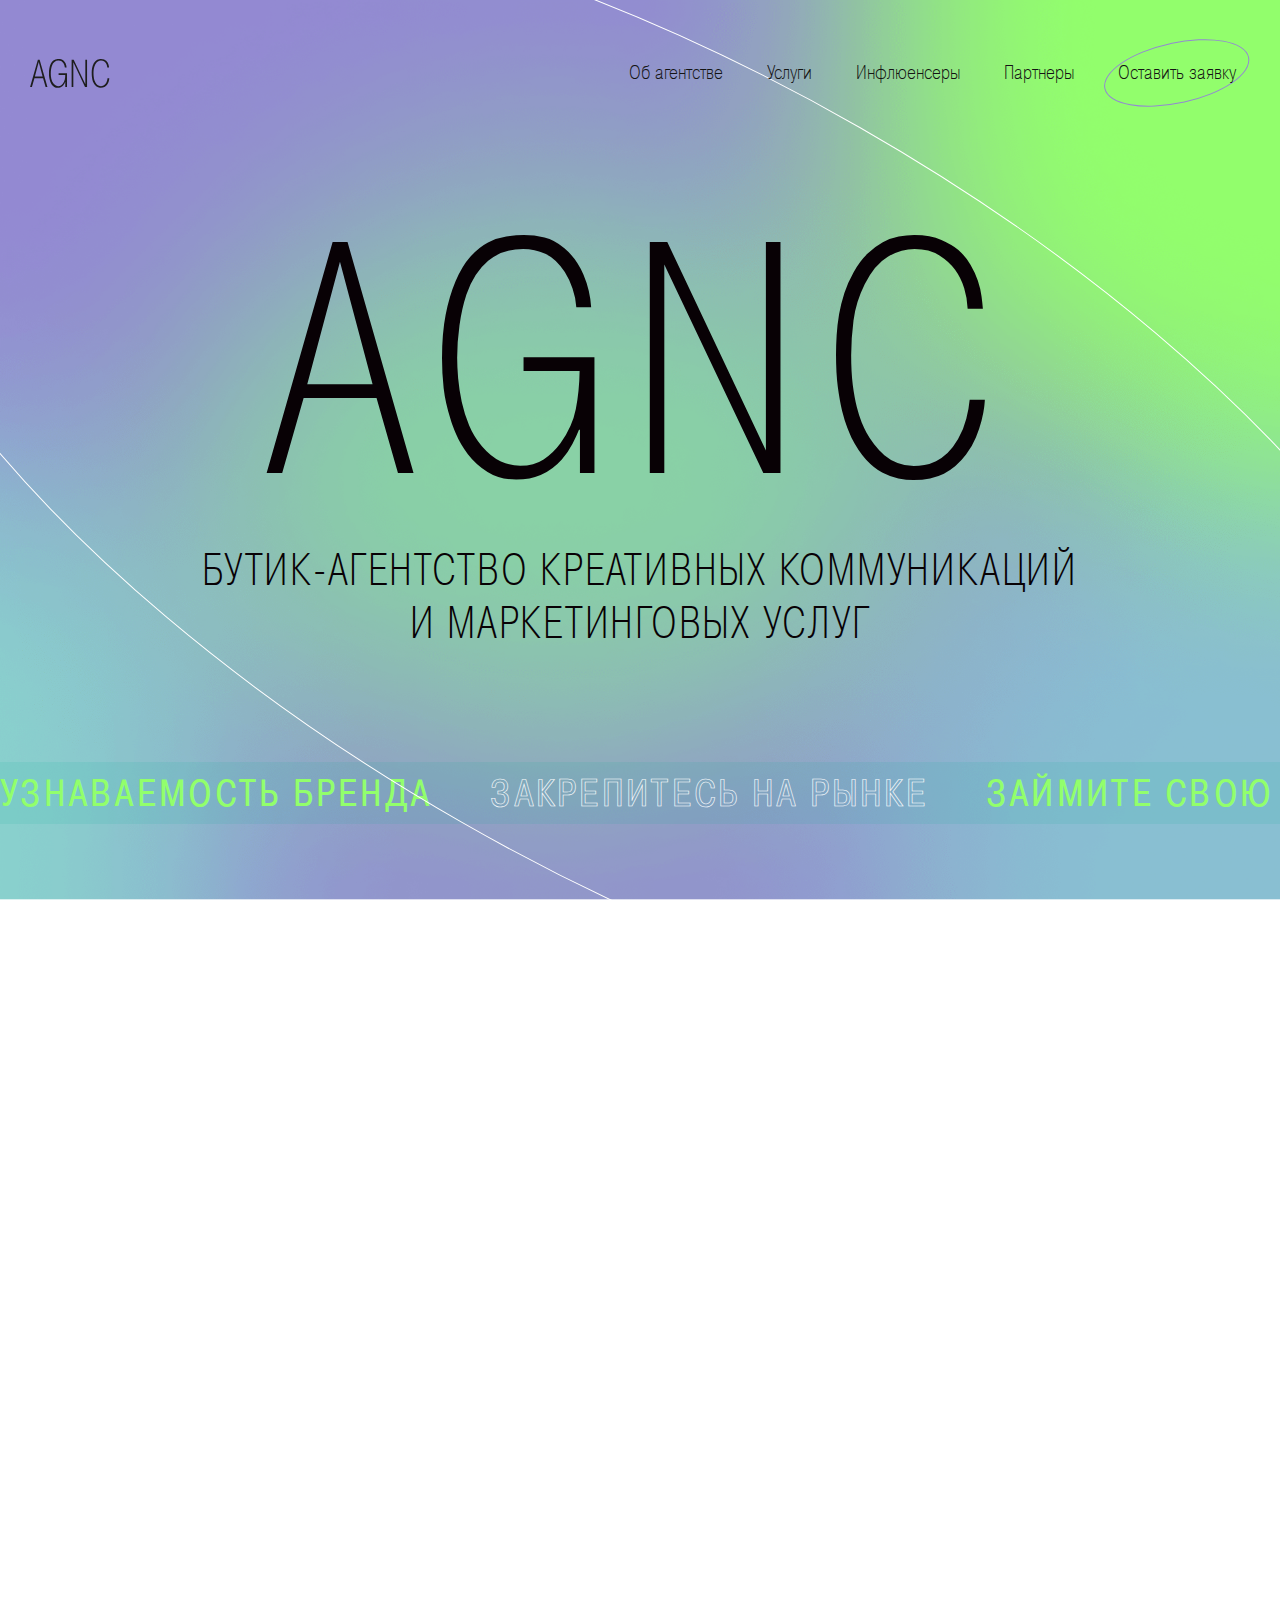
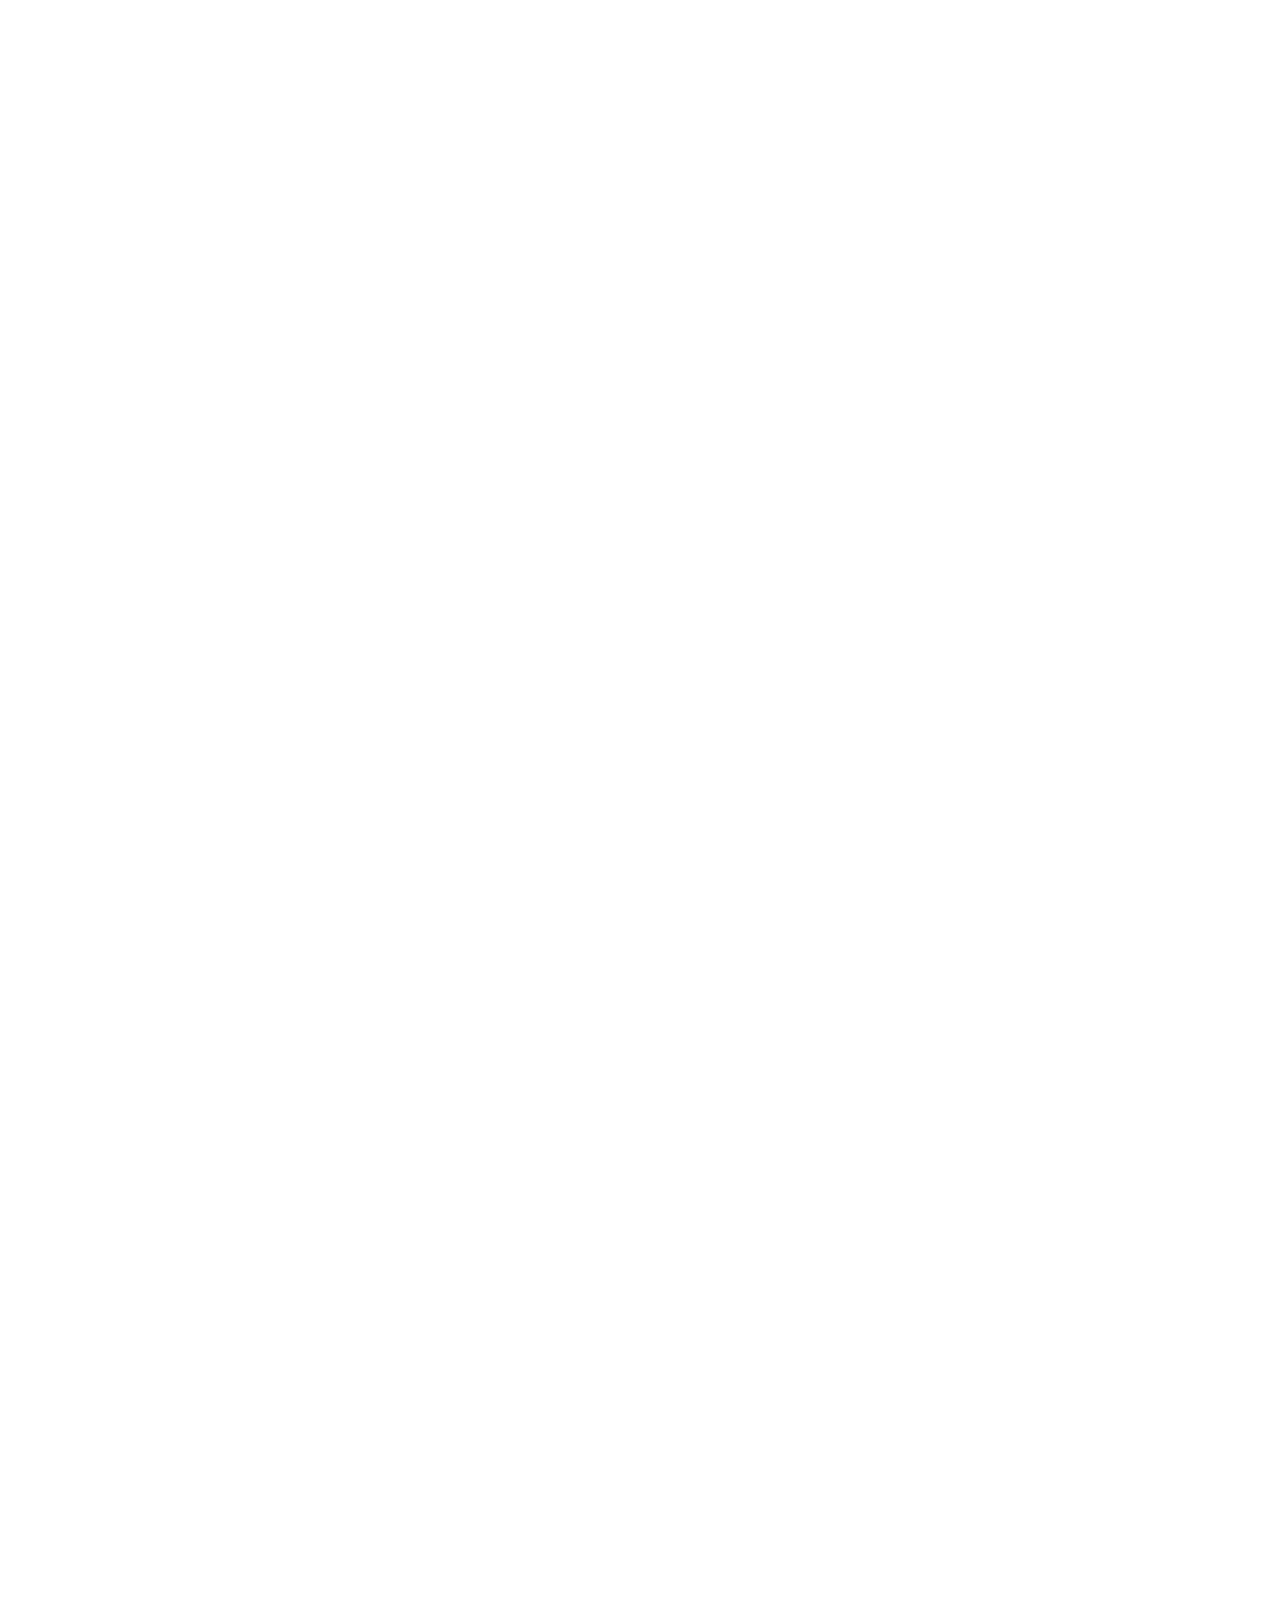
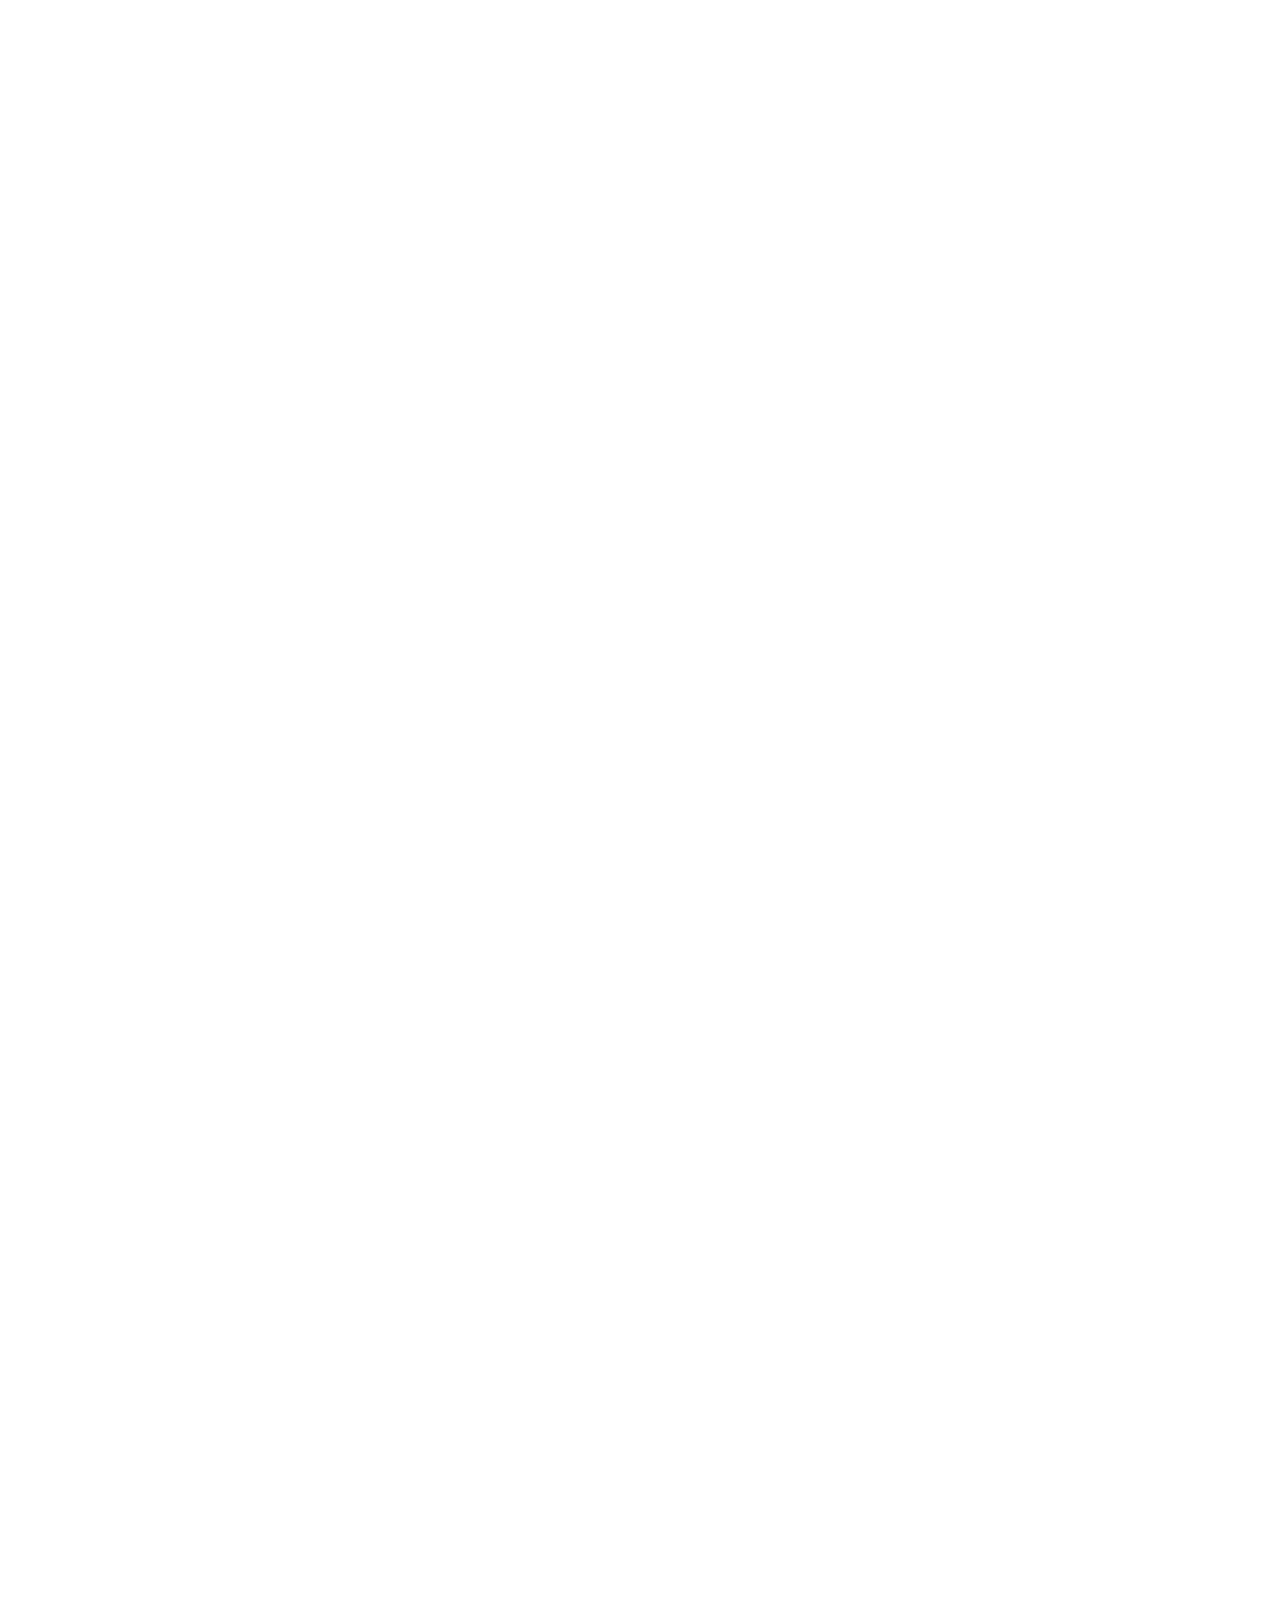
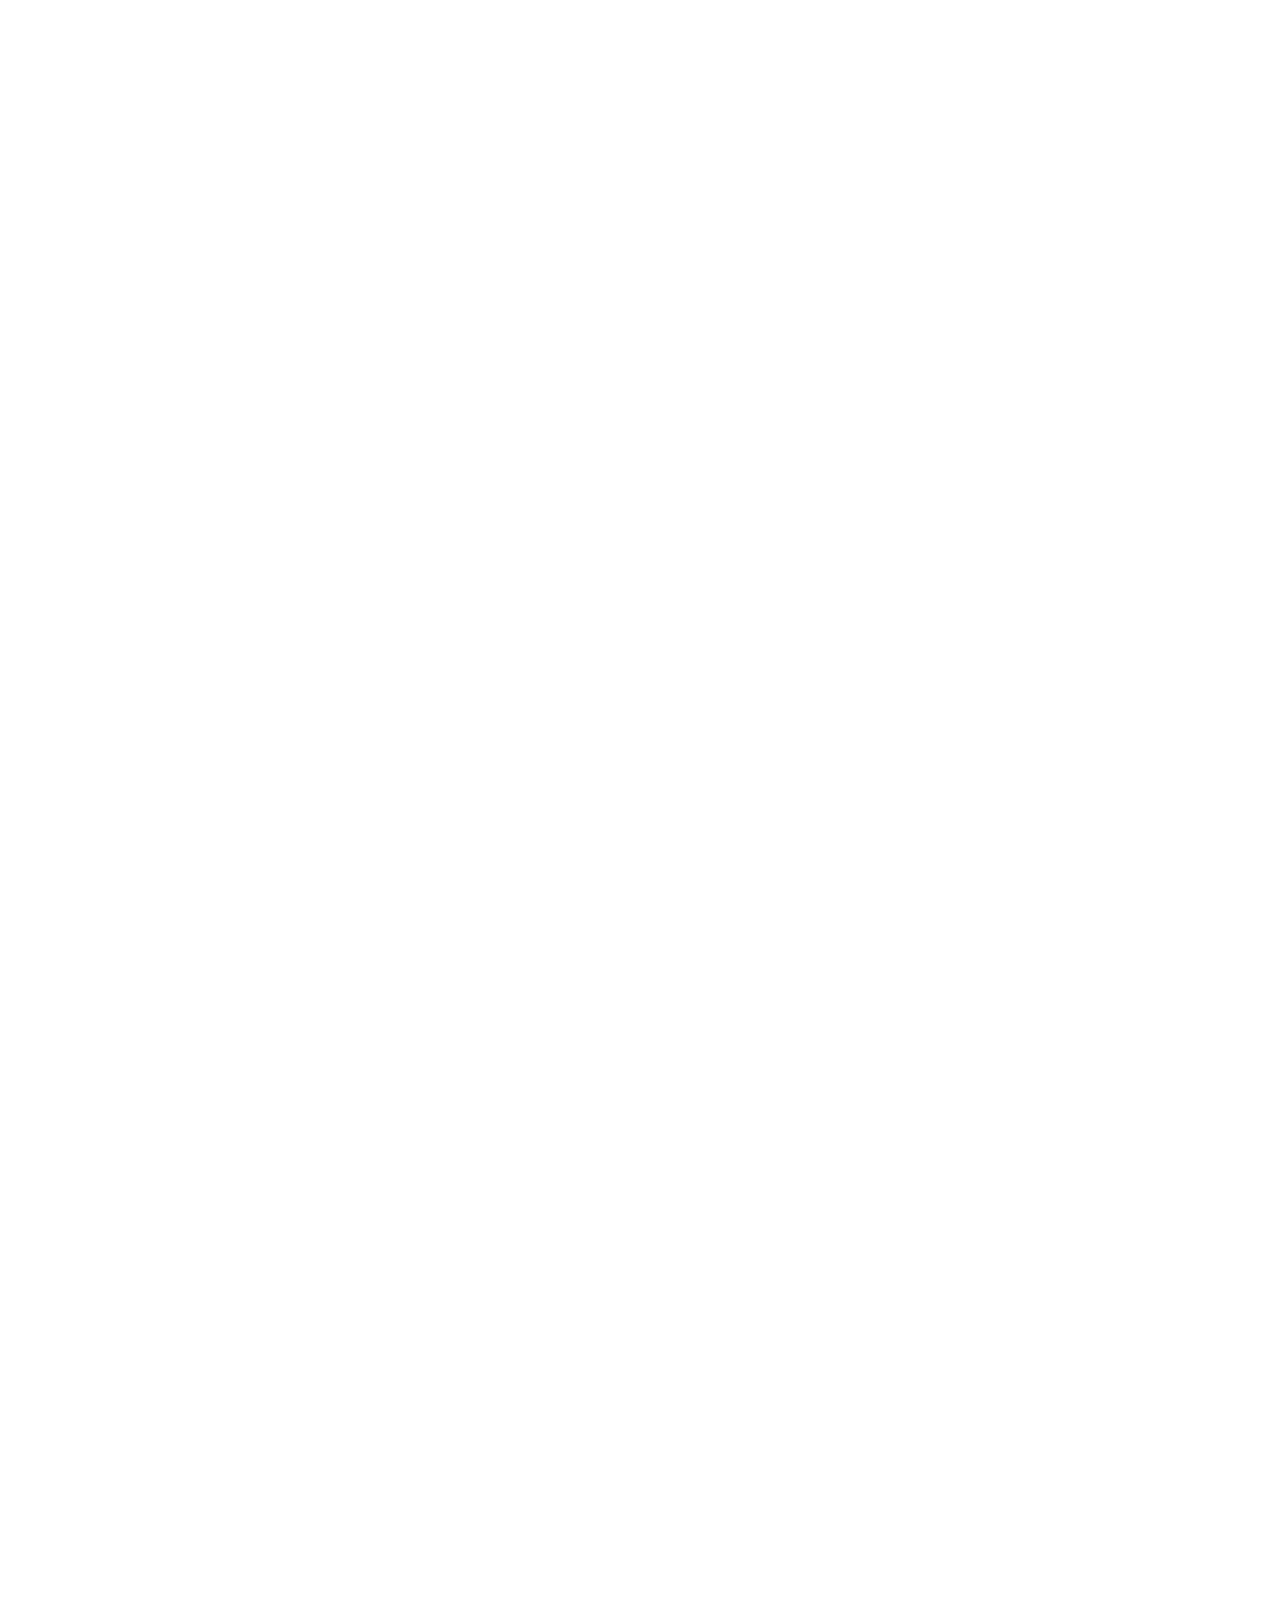
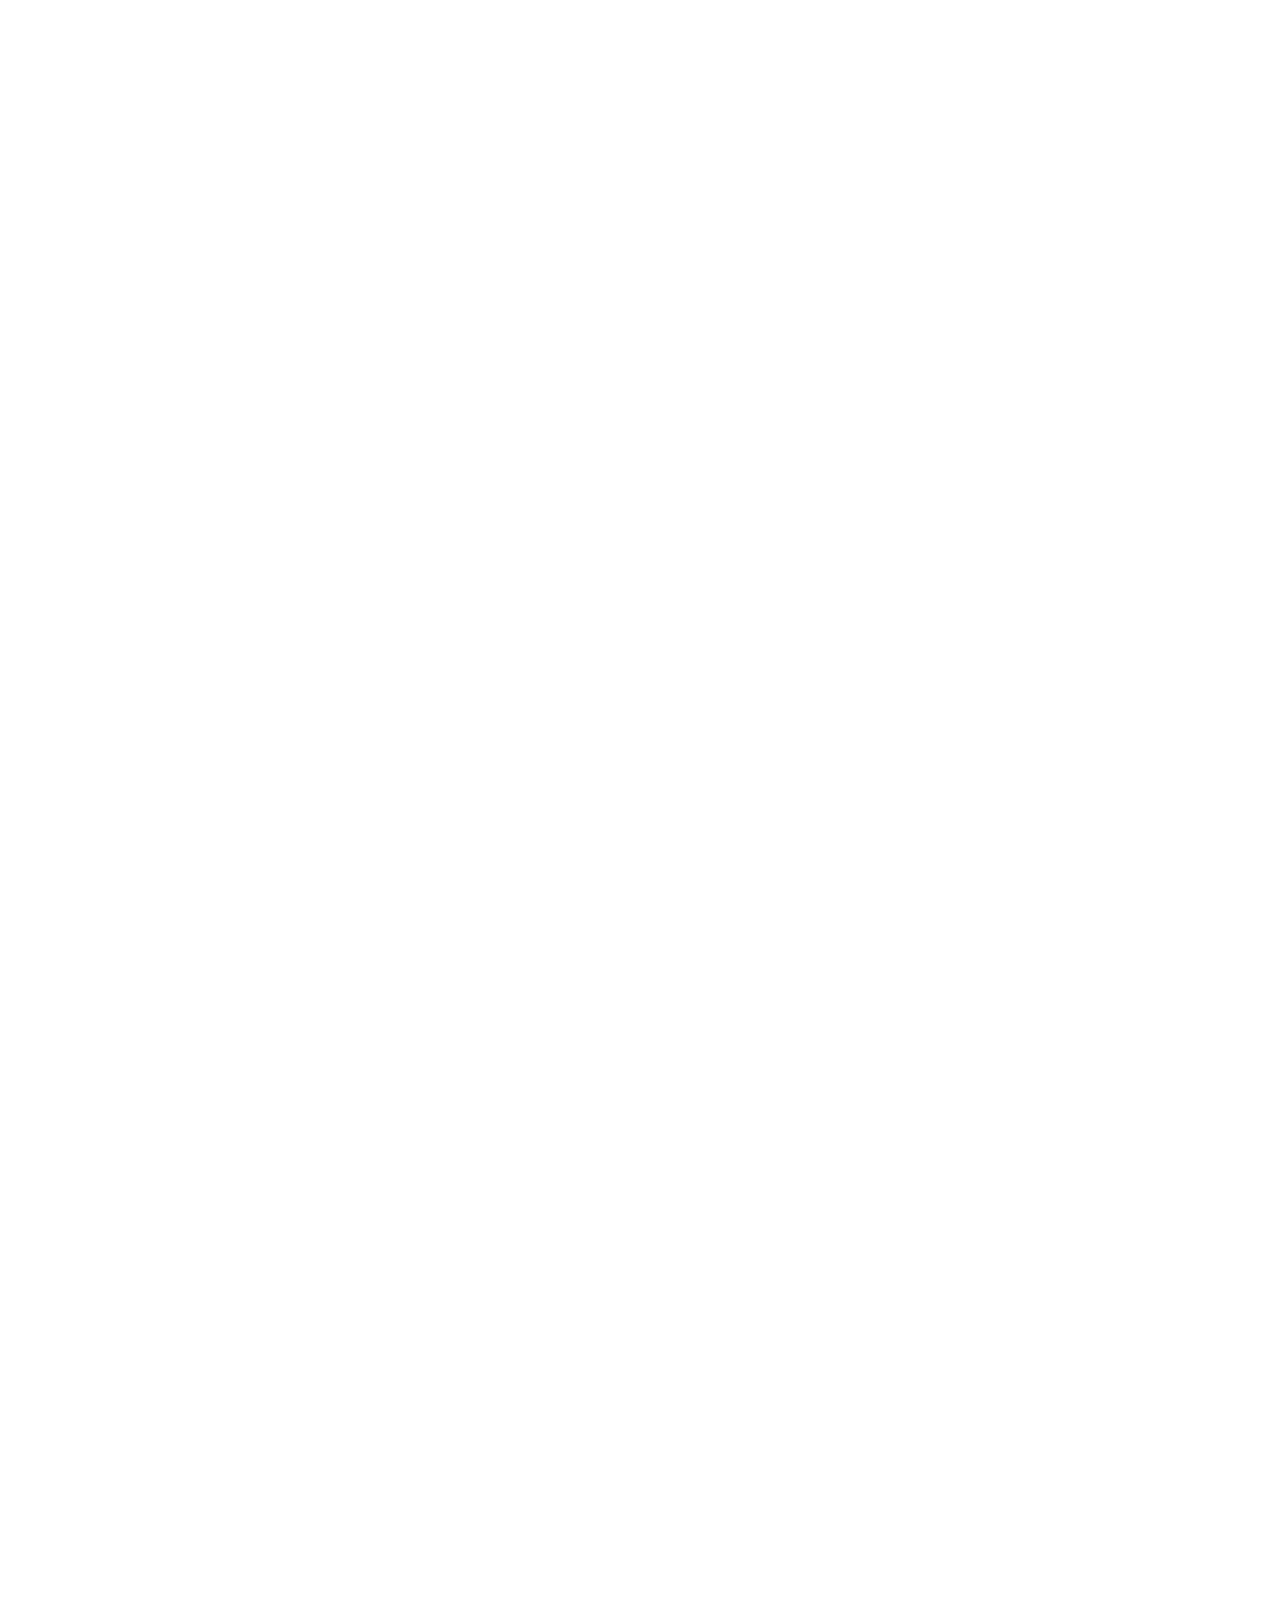
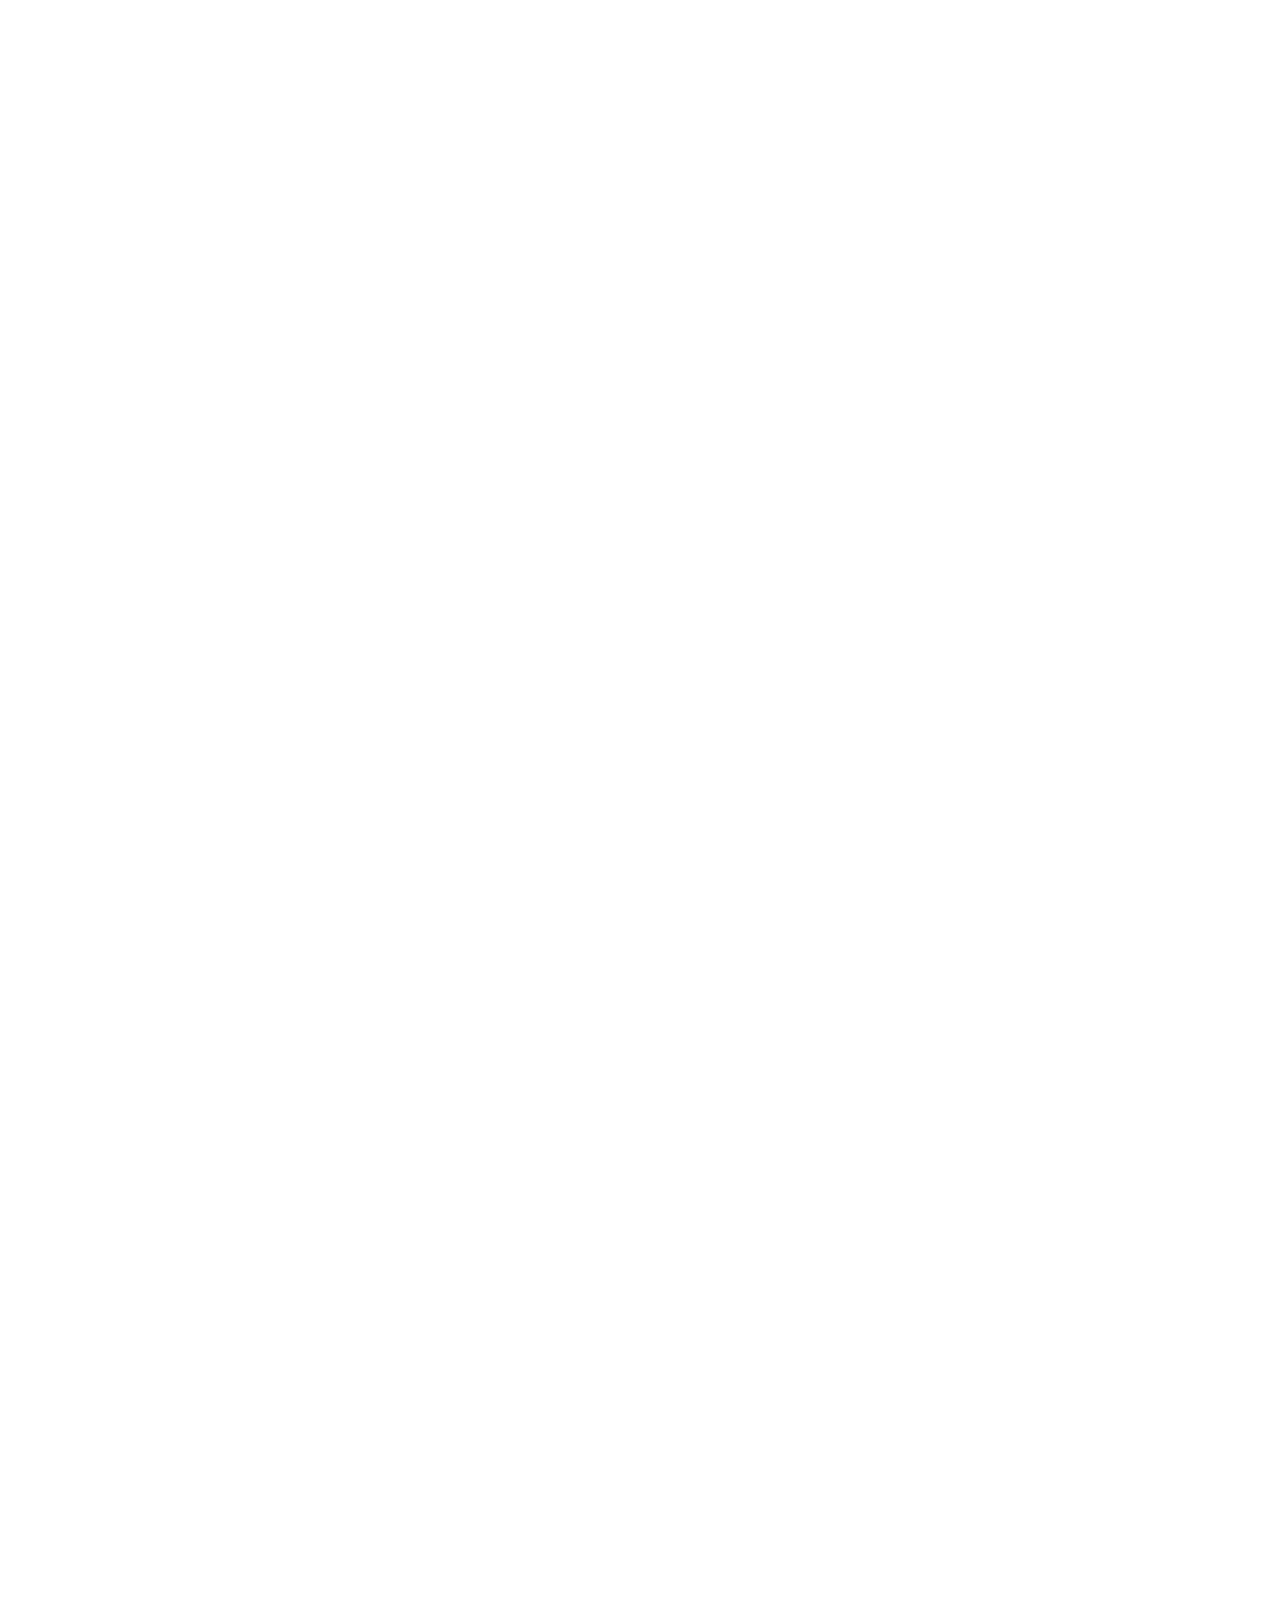
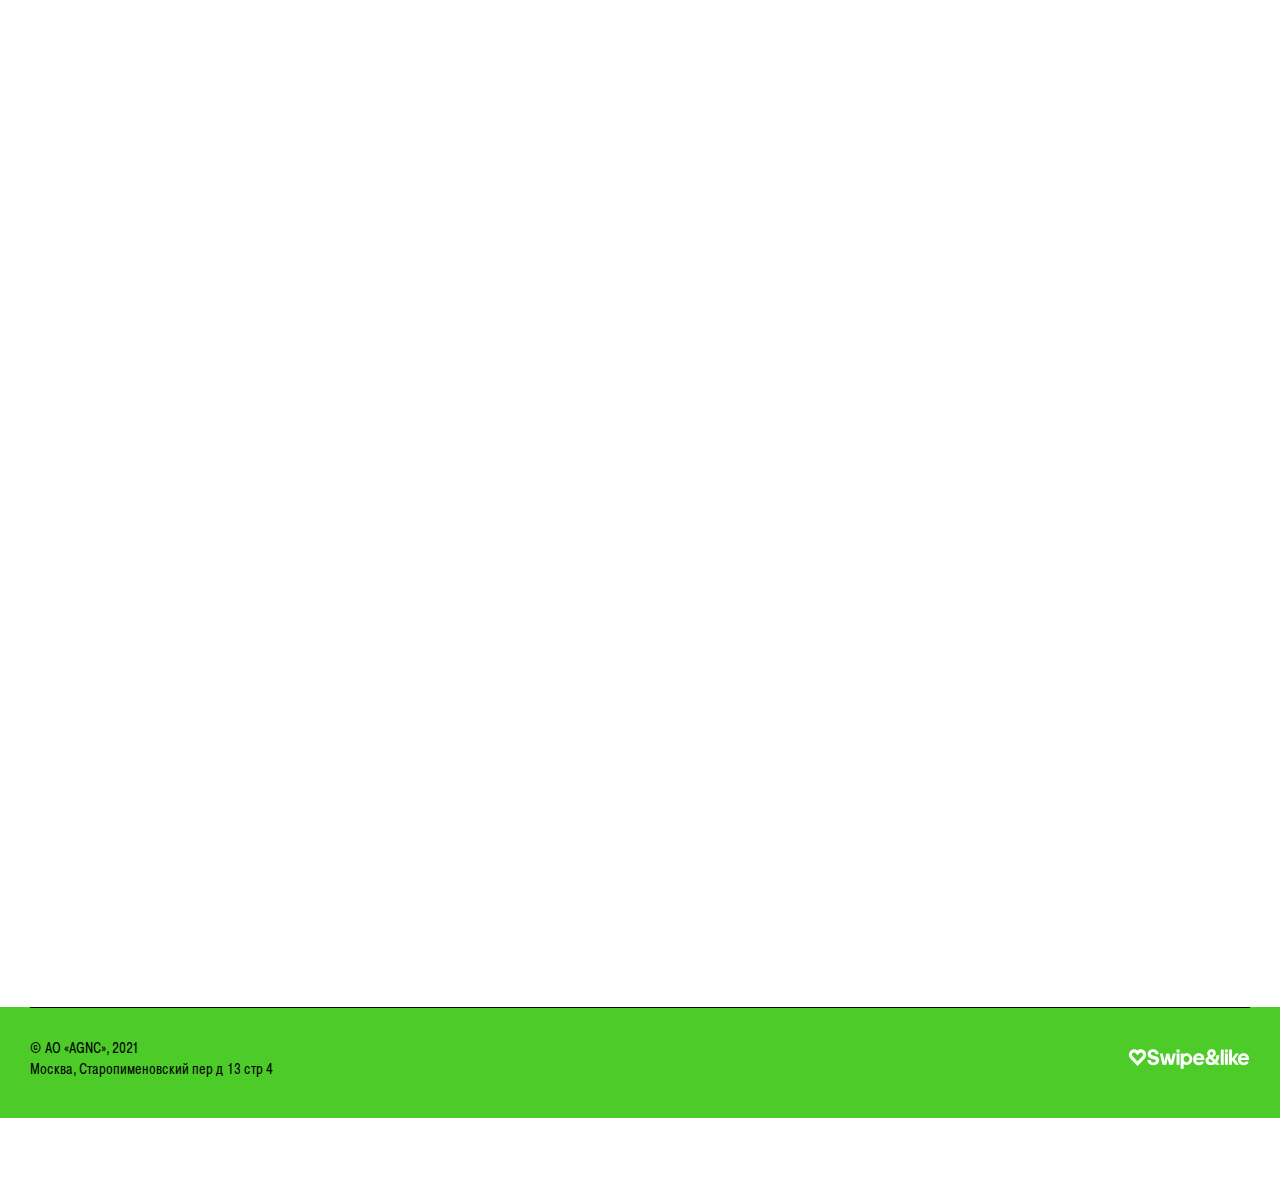
<file: index.html>
<!DOCTYPE html>
<html lang="ru">
<head>
    <meta charset="UTF-8">
    <meta http-equiv="X-UA-Compatible" content="IE=edge">
    <meta name="viewport" content="width=device-width, initial-scale=1.0">
    <meta data-n-head="ssr" data-hid="description" name="description"
        content="Предоставляем полный спектр маркетинговых и креативных услуг брендам категории fashion, beauty и lifestyle для их развития и продвижения как на любом рынке.">
    <meta data-n-head="ssr" data-hid="keywords" name="keywords"
        content="коммуникационное агентство, smm, marketing, pr, branding, agnc">
    <meta data-n-head="ssr" data-hid="og:title" name="og:title" content="AGNC - креативное коммуникационное агенство">
    <meta data-n-head="ssr" data-hid="og:description" name="og:description"
        content="Предоставляем полный спектр маркетинговых и креативных услуг">
    <meta data-n-head="ssr" data-hid="og:image" property="og:image" content="/ogImg.png">
    <meta data-n-head="ssr" name="format-detection" content="telephone=no">
    <link rel="shortcut icon" href="favicon.ico" type="image/x-icon">
    <link rel="icon" href="favicon.ico" type="image/x-icon">
    <link rel="stylesheet" href="libs/swiper/swiper-bundle.min.css">
    <link rel="stylesheet" href="libs/choices/choices.min.css">
    <link rel="stylesheet" href="css/style.min.css">
    <title>AGNC - креативное коммуникационное агентство</title>
</head>
<body>
    <main>
        <section class="main">
    <header class="header">
    <div class="header__container">
        <div class="header__logo">
            <img src="img/logo.svg" alt="AGNC">
        </div>
        <div class="header__menu">
            <ul class="header__list">
                <li class="header__item"><a class="header__link" href="#about">Об агентстве</a></li>
                <li class="header__item"><a class="header__link" href="#service">Услуги</a></li>
                <li class="header__item"><a class="header__link" href="#influencers">Инфлюенсеры</a></li>
                <li class="header__item"><a class="header__link" href="#media">Партнеры</a></li>
                <li class="header__item"><a class="header__link btn-ellipse btn-ellipse_lavend"
                        href="#contacts">Оставить заявку</a></li>
            </ul>
            <button class="burger-btn btn-ellipse btn-ellipse_lavend-small">Меню</button>
        </div>

        <div class="burger-menu">
            <div class="burger-menu__header">
                <div class="burger-menu__logo">
                    <svg width="80" height="30" viewBox="0 0 80 30" fill="white" xmlns="http://www.w3.org/2000/svg">
                        <path
                            d="M4.446 20.147H13.065L15.6 29H17.433L9.633 1.7H7.878L0.078 29H1.911L4.446 20.147ZM4.875 18.509L8.736 4.04L12.597 18.509H4.875ZM28.6074 15.311V16.949H35.2374C35.1984 20.108 34.8474 22.916 32.9754 25.49C31.8444 27.05 30.3624 28.142 28.2174 28.142C26.7354 28.142 25.1364 27.557 23.6934 25.841C21.2364 22.916 20.7684 18.236 20.7684 15.389C20.7684 12.893 21.1194 10.046 21.8604 7.901C23.0694 4.508 25.3314 2.519 28.5684 2.519C30.4014 2.519 32.0784 3.143 33.4824 5.249C34.2234 6.38 34.7304 7.862 34.8474 9.422H36.6024C36.4464 6.77 35.3544 4.04 33.4434 2.441C31.8834 1.154 30.3234 0.880999 28.6464 0.880999C26.0334 0.880999 22.6794 1.427 20.5734 6.341C19.5984 8.642 18.9744 11.528 18.9744 15.428C18.9744 17.729 19.1694 20.108 19.9884 22.643C20.4564 24.164 22.4064 29.78 27.7494 29.78C29.9334 29.78 31.6884 29.039 33.1314 27.401C34.1844 26.231 34.8084 24.827 35.1594 23.891H35.2764V29H36.9924V15.311H28.6074ZM43.3308 4.352L55.0308 29H57.0588V1.7H55.3428V26.348L43.6818 1.7H41.6148V29H43.3308V4.352ZM77.5018 20.342C77.4238 21.707 77.0338 23.462 76.1368 24.983C74.5768 27.635 72.4708 28.181 70.9108 28.181C68.0638 28.181 66.3088 26.075 65.2948 24.203C64.6708 23.033 63.5008 20.42 63.5008 15.077C63.5008 12.503 63.6958 9.5 65.0998 6.692C66.6598 3.572 68.8828 2.519 70.9888 2.519C73.3288 2.519 74.8888 3.728 75.7858 4.976C76.7218 6.263 77.2288 7.979 77.2678 9.578H79.0618C78.9838 8.018 78.5158 4.664 76.1758 2.636C75.2008 1.817 73.5238 0.880999 70.9498 0.880999C68.6098 0.880999 65.8018 1.7 63.7738 5.288C62.0188 8.447 61.7068 12.113 61.7068 14.999C61.7068 20.771 62.9938 23.696 63.5398 24.827C65.6848 29.117 68.6098 29.819 70.8718 29.819C73.6798 29.819 75.5518 28.844 77.0728 26.816C79.0618 24.164 79.2568 20.966 79.2958 20.342H77.5018Z"
                            fill="white"></path>
                    </svg>
                </div>
                <div class="burger-menu__back">
                    <svg width="40" height="30" viewBox="0 0 40 33" fill="none" xmlns="http://www.w3.org/2000/svg">
                        <path d="M38.375 16.3145L0.875 16.3145" stroke="#fff" stroke-width="2" stroke-linecap="round"
                            stroke-linejoin="round" />
                        <path d="M23.2505 1.25348L38.3755 16.3135L23.2505 31.376" stroke="#fff" stroke-width="2"
                            stroke-linecap="round" stroke-linejoin="round" />
                    </svg>
                </div>
            </div>

            <div class="burger-menu__main">
                <ul class="burger-menu__list">
                    <li>
                        <a href="#about" class="burger-menu__link">Об агенстве</a>
                    </li>
                    <li>
                        <a href="#service" class="burger-menu__link">Услуги</a>
                    </li>
                    <li>
                        <a href="#influencers" class="burger-menu__link">Инфлюенсеры</a>
                    </li>
                    <li>
                        <a href="#media" class="burger-menu__link">Партнеры</a>
                    </li>
                    <li>
                        <a href="#contacts" class="burger-menu__link">Контакты</a>
                    </li>
                    <li>
                        <a href="#contacts" class="burger-menu__link">Оставить заявку</a>
                    </li>
                </ul>
            </div>
        </div>
    </div>
</header>
    <div class="main__container">
        <h1 class="main__title" data-slow-show>
            <strong>AGNC</strong>
            <span>Бутик-агентство креативных коммуникаций</span>
            <span>и маркетинговых услуг</span>
        </h1>
    </div>
    <div class="marquee">
        <ul class="marquee__list">
            <li>узнаваемость бренда</li>
            <li>закрепитесь на рынке</li>
            <li>займите свою нишу</li>
            <li>расширяйте аудиторию</li>
            <li>создавайте лояльное комьюнити</li>
            <li>узнаваемость бренда</li>
            <li>закрепитесь на рынке</li>
            <li>займите свою нишу</li>
            <li>расширяйте аудиторию</li>
            <li>создавайте лояльное комьюнити</li>
        </ul>
    </div>
</section>
        <section class="expertise" data-slow-show>
    <div class="container">
        <div class="expertise__wrapper">
            <div class="expertise__graphics"></div>
            <div class="expertise__title">
                <h2>Экспертиза</h2>
            </div>
            <div class="expertise__subtitle text-up">Мы являемся экспертами в области моды, журналистики, пиара после
                <strong>БОЛЕЕ 10 ЛЕТ РАБОТЫ</strong> в таких компаниях, как <span>Vogue, Harper’s Bazaar, InStyle,
                    Interview, BURO., Lunar Hare, V Confession</span> и не только.</div>
            <ul class="expertise__list">
                <li>Аналитика рынка и конкурентов</li>
                <li>Аудит и консалтинг</li>
                <li>Маркетинговые и пиар-стратегии</li>
                <li>Копирайт</li>
                <li>Креатив</li>
                <li>Реализация проектов и продакшн</li>
            </ul>
            <div class="expertise__desc text">
                <p>Сотрудничаем и имеем дружественные связи со всеми <strong>медиа</strong> от деловых до глянцевых,
                    а также активно работаем с телеграм-каналами индустрии.</p>
                <p>Наши <strong>клиенты</strong> — бренды, работающие как с Москвой, так и с регионами, поэтому
                    мы адаптируем маркетинг-и пиар-инструментарий под разные типы локальных аудиторий.</p>
                <p>Осуществляем продвижение продуктов в соцсетях: <a href="#">Instagram</a>, <a href="#">Facebook</a>,
                    <a href="#">VK</a>, <a href="#">YouTube</a>.</p>
                <p>Мы создаём <strong>интегрированные</strong> кампании, которые размещаем на всех форматах онлайн-и
                    офлайн-площадок, включая медиа и блоги инфлюенсеров.</p>
            </div>
        </div>
    </div>
</section>
        <section class="advantages" data-slow-show>
    <div class="container">
        <div class="advantages__wrapper">
            <div class="advantages__graphics"></div>
            <div class="advantages__title">
                <h2>Преимущества</h2>
            </div>
            <div class="advantages__subtitle text-up">Мы используем <strong>передовые пиар-и маркетинговые
                    инструменты</strong>, находясь в международной повестке, мы следим за всеми брендами и ключевыми
                медиа на рынке</div>
            <ul class="advantages__list">
                <li>Трендсеттерский подход</li>
                <li>Знание рынка</li>
                <li>Вовлеченность в светское сообщество</li>
            </ul>
            <div class="advantages__desc text">
                <p>Мы <strong>креативно</strong> подходим к процессу, стараясь подобрать уникальные проекты для каждого
                    бренда.</p>
                <p>Мы за <strong>необычные форматы</strong>, которые запомнятся аудитории и произведут должное
                    впечатление как мотивация к покупке.</p>
            </div>
        </div>
    </div>
</section>
        <section class="uniqueness" data-slow-show>
    <div class="container">
        <div class="uniqueness__wrapper">
            <div class="uniqueness__graphics"></div>
            <div class="uniqueness__title">
                <h2>Уникальность</h2>
            </div>
            <div class="uniqueness__subtitle text-up">Мы работаем с брендами, аудиторией которых являемся сами:
                разделяем их ценности и знаем рабочие инструменты. </div>
            <ul class="uniqueness__list">
                <li>Коммьюнити единомышленников на рынке</li>
                <li>Пионеры в работе с локальными брендами</li>
                <li>Постоянная аналитика рынка и генерация креативных уникальных проектов</li>
            </ul>
            <div class="uniqueness__desc text">
                <p>Клиентами агентства являются наши <strong>единомышленники</strong> из сфер моды, бьюти и лайфстайла.
                </p>
                <p><strong>Мы постоянно находимся в процессе аналитики и креатива</strong>, адаптируя план работы,
                    если необходима быстрая реакция на текущие изменения / новые тренды / идеи.</p>
                <p></p>
                <p>Мы <strong>одними из первых</strong> стали специализироваться на продвижении российских брендов,
                    применяя профессиональные и актуальные инструменты пиара и маркетинга.</p>
            </div>
        </div>
    </div>
</section>
        <section id="about" class="about" data-slow-show>
    <div class="container">
        <div class="about__content">
            <div class="about__heading">
                <h2 class="about__title">О нас</h2>
                <div class="about__subtitle">в 2020 году, Ольга Свичинская основала Агентство AGNC</div>
            </div>
            <div class="about__card about-card">
                <div class="about-card__img">
                    <img src="img/svichinskaya.jpg" alt="Ольга Свичинская">
                </div>
                <div class="about-card__text">
                    <div class="about-card__info">
                        <div class="about-card__name">Ольга Свичинская</div>
                        <div class="about-card__position">Основатель агентства</div>
                    </div>
                    <a href="#" class="about-card__link"><span>in:</span>@svichinskaya</a>
                </div>
            </div>
            <div class="about__additional">
                <div class="about__columns">
                    <p>Ольга снимала на обложки и брала интервью у героинь A-list Голливуда (Эмили Блант, Джулия
                        Робертс, Кендалл Дженнер, Рита Ора, Зои Дейч и так далее), делала спецпроекты для ведущих
                        фэшн-брендов (Chanel, Dior, Louis Vuitton, Hermès, Fendi, Gucci) и брала интервью у креативных
                        директоров, посещала Недели моды, а также специальные маркетинговые мероприятия по всему миру
                        для селебрити и прессы, являлась ключевым игроком журналов, в которых работала, и представляла
                        издания публично.</p>
                    <p>Ольга — медиаменеджер с опытом работы более 15 лет в главных глянцевых изданиях России:
                        Interview, Harper’s Bazaar, InStyle. В последнем Ольга совмещала позиции заместителя главного
                        редактора и креативного директора. Создание собственного коммуникационного агентства стало
                        логичным продолжением медиа — undefined карьеры и дало возможность применить и преумножить свою
                        экспертизу, опыт и связи.</p>
                </div>
            </div>
        </div>
    </div>
</section>
        <section class="team" data-slow-show>
    <div class="container">
        <div class="team__title">
            <h2>Команда</h2>
        </div>
        <div class="team__content">
            <div class="team__cards">
                <div class="team-card">
                    <div class="team-card__img">
                        <img src="img/team/ignatova.jpg" alt="Диана Игнатова">
                    </div>
                    <div class="team-card__text">
                        <div class="team-card__name">Диана Игнатова</div>
                        <div class="team-card__position">Пиар-и маркетинг—директор</div>
                        <div class="team-card__desc">Окончила факультет маркетинга Калифорнийского государственного
                            университета (CSULA). В прошлом занималась разработкой маркетинговых стратегий,
                            консультировала различные PR-агентства, а также занимала позицию менеджера специальных
                            проектов бренда Vogue (издательский дом Condé Nast).</div>
                    </div>
                </div>
                <div class="team-card">
                    <div class="team-card__img">
                        <img src="img/team/volkova.jpg" alt="Полина Волкова">
                    </div>
                    <div class="team-card__text">
                        <div class="team-card__name">Полина Волкова</div>
                        <div class="team-card__position">Пиар-менеджер</div>
                        <div class="team-card__desc">Окончила факультет архитектуры в московском архитектурном институте
                            (МАРХИ). В процессе обучения стажировалась в коммуникационном агентстве Pk connection.
                            В 2021 году присоединилась к команде marketing & pr agency Lunar HARE ассистентом PR
                            менеджера. В 2022 начала работать в команде AGNC.</div>
                    </div>
                </div>
                <div class="team-card">
                    <div class="team-card__img">
                        <img src="img/team/vornovskyh.jpg" alt="Влада Ворновских">
                    </div>
                    <div class="team-card__text">
                        <div class="team-card__name">Влада Ворновских</div>
                        <div class="team-card__position">Пиар-менеджер</div>
                        <div class="team-card__desc">Окончила Высшую Школу Экономики факультет «Коммуникаций, медиа
                            и дизайна». Работала в агентстве v-confession, занималась брендами Burberry, COS, &Other
                            Stories, Spotify и т.д. В 2022-м присоединилась к команде AGNC</div>
                    </div>
                </div>
            </div>
        </div>
    </div>
</section>
        <section id="service" class="service" data-slow-show>
    <div class="container">
        <div class="service__title">
            <h2>Услуги</h2>
        </div>
        <div class="service__content">
            <div class="service__accordion">
                <ul class="accordion">
                    <li class="accordion__item">
                        <div class="accordion__trigger">
                            <p class="accordion__title">Аудит & консалтинг</p>
                            <svg width="29" height="15" viewBox="0 0 29 15" fill="none"
                                xmlns="http://www.w3.org/2000/svg">
                                <path
                                    d="M28.2071 8.20711C28.5976 7.81658 28.5976 7.18342 28.2071 6.79289L21.8431 0.428932C21.4526 0.0384079 20.8195 0.0384079 20.4289 0.428932C20.0384 0.819456 20.0384 1.45262 20.4289 1.84315L26.0858 7.5L20.4289 13.1569C20.0384 13.5474 20.0384 14.1805 20.4289 14.5711C20.8195 14.9616 21.4526 14.9616 21.8431 14.5711L28.2071 8.20711ZM27.5 6.5L0.499998 6.5V8.5L27.5 8.5V6.5Z"
                                    fill="#080105" />
                            </svg>
                        </div>
                        <div class="accordion__content">
                            <div class="content-accordion">
                                <div class="content-accordion__item">
                                    <ul>
                                        <li>Коммуникационная и маркетинговая стратегия</li>
                                        <li>DNA; TOV; cторителлинг; философия, миссия, цели и задачи</li>
                                        <li>Ценности бренда; ключевые сообщения; ЦА</li>
                                        <li>Influencer/community/stylist marketing</li>
                                        <li>Работа со СМИ и телеграм-каналами</li>
                                        <li>Коллаборации и партнерства</li>
                                        <li>Event-marketing</li>
                                        <li>Content-маркетинг</li>
                                        <li>Специальные проекты</li>
                                        <li>Разработка программ лояльности</li>
                                        <li>E-mail marketing </li>
                                        <li>Дистрибуция</li>
                                        <li>SMM</li>
                                    </ul>
                                </div>
                            </div>
                        </div>
                    </li>

                    <li class="accordion__item">
                        <div class="accordion__trigger">
                            <p class="accordion__title">BRAND</p>
                            <svg width="29" height="15" viewBox="0 0 29 15" fill="none"
                                xmlns="http://www.w3.org/2000/svg">
                                <path
                                    d="M28.2071 8.20711C28.5976 7.81658 28.5976 7.18342 28.2071 6.79289L21.8431 0.428932C21.4526 0.0384079 20.8195 0.0384079 20.4289 0.428932C20.0384 0.819456 20.0384 1.45262 20.4289 1.84315L26.0858 7.5L20.4289 13.1569C20.0384 13.5474 20.0384 14.1805 20.4289 14.5711C20.8195 14.9616 21.4526 14.9616 21.8431 14.5711L28.2071 8.20711ZM27.5 6.5L0.499998 6.5V8.5L27.5 8.5V6.5Z"
                                    fill="#080105" />
                            </svg>
                        </div>
                        <div class="accordion__content">
                            <div class="content-accordion">
                                <div class="content-accordion__item">
                                    <p class="content-accordion__title">БРЕНДБУК</p>
                                    <ul>
                                        <li>Подготовка полного пакета брендинга от логотипа до макетов рекламных материалов</li>
                                    </ul>
                                </div>
                            </div>
                        </div>
                    </li>

                    <li class="accordion__item">
                        <div class="accordion__trigger">
                            <p class="accordion__title">PR & MARKETING</p>
                            <svg width="29" height="15" viewBox="0 0 29 15" fill="none"
                                xmlns="http://www.w3.org/2000/svg">
                                <path
                                    d="M28.2071 8.20711C28.5976 7.81658 28.5976 7.18342 28.2071 6.79289L21.8431 0.428932C21.4526 0.0384079 20.8195 0.0384079 20.4289 0.428932C20.0384 0.819456 20.0384 1.45262 20.4289 1.84315L26.0858 7.5L20.4289 13.1569C20.0384 13.5474 20.0384 14.1805 20.4289 14.5711C20.8195 14.9616 21.4526 14.9616 21.8431 14.5711L28.2071 8.20711ZM27.5 6.5L0.499998 6.5V8.5L27.5 8.5V6.5Z"
                                    fill="#080105" />
                            </svg>
                        </div>
                        <div class="accordion__content">
                            <div class="content-accordion">
                                <div class="content-accordion__item">
                                    <p class="content-accordion__title">Коммуникационная стратегия</p>
                                    <ul>
                                        <li>Позиционирование; миссия; философия; сторителлинг; слоган;</li>
                                        <li>TOV; ценности</li>
                                        <li>Определение целей</li>
                                        <li>Анализ конкурентов и успешных проектов за границей</li>
                                        <li>SWOT Analysis</li>
                                        <li>Анализ аудитории и составление портретов</li>
                                    </ul>
                                </div>
                                <div class="content-accordion__item">
                                    <p class="content-accordion__title">PR</p>
                                    <ul>
                                        <li>PR-поддержка в ключевых локальных СМИ (Print+Digital) и телеграм-каналах</li>
                                        <li>Медиапланирование</li>
                                        <li>Influencer marketing</li>
                                        <li>Stylist marketing</li>
                                    </ul>
                                </div>
                                <div class="content-accordion__item">
                                    <p class="content-accordion__title">Маркетинг</p>
                                    <ul>
                                        <li>Маркетинговая стратегия</li>
                                        <li>Определение ключевого маркетингового сообщения</li>
                                        <li>Маркетинговые активности</li>
                                        <li>Расширенные идеи по дополнительной монетизации проекта</li>
                                        <li>План по имплементации персонализированного подхода</li>
                                        <li>Список потенциальных партнеров и форматы сотрудничества</li>
                                        <li>Event marketing</li>
                                        <li>Content-маркетинг</li>
                                        <li>Разработка программ лояльности</li>
                                        <li>E-mail marketing</li>
                                    </ul>
                                </div>

                                <div class="content-accordion__item">
                                    <p class="content-accordion__title">Мероприятия</p>
                                    <ul>
                                        <li>Разработка концепции, гест-менеджмент, декорирование, привлечение партнеров,
                                            PR-<br>сопровождение</li>
                                    </ul>
                                </div>
                                <div class="content-accordion__item">
                                    <p class="content-accordion__title">Личный PR</p>
                                    <ul>
                                        <li>Аудит личного бренда, разработка стратегии, продвижение</li>
                                        <li>Стайлинг: консультация, разбор гардероба, шопинг</li>
                                    </ul>
                                </div>
                            </div>
                        </div>
                    </li>

                    <li class="accordion__item">
                        <div class="accordion__trigger">
                            <p class="accordion__title">Digital</p>
                            <svg width="29" height="15" viewBox="0 0 29 15" fill="none"
                                xmlns="http://www.w3.org/2000/svg">
                                <path
                                    d="M28.2071 8.20711C28.5976 7.81658 28.5976 7.18342 28.2071 6.79289L21.8431 0.428932C21.4526 0.0384079 20.8195 0.0384079 20.4289 0.428932C20.0384 0.819456 20.0384 1.45262 20.4289 1.84315L26.0858 7.5L20.4289 13.1569C20.0384 13.5474 20.0384 14.1805 20.4289 14.5711C20.8195 14.9616 21.4526 14.9616 21.8431 14.5711L28.2071 8.20711ZM27.5 6.5L0.499998 6.5V8.5L27.5 8.5V6.5Z"
                                    fill="#080105" />
                            </svg>
                        </div>
                        <div class="accordion__content">
                            <div class="content-accordion">
                                <div class="content-accordion__item">
                                    <p class="content-accordion__title">Сайт</p>
                                    <ul>
                                        <li>Разработка концепции и дизайна, верстка, заполнение контентом, а также
                                            техническая поддержка
                                        </li>
                                    </ul>
                                </div>
                                <div class="content-accordion__item">
                                    <p class="content-accordion__title">SMM</p>
                                    <ul>
                                        <li>Instagram & Telegram: разработка визуальной концепции, стратегии, ведение
                                            социальных сетей</li>
                                    </ul>
                                </div>
                                <div class="content-accordion__item">
                                    <p class="content-accordion__title">Контент</p>
                                    <ul>
                                        <li>Имиджевые съемки, ролики, специальные проекты</li>
                                    </ul>
                                </div>
                            </div>
                        </div>
                    </li>

                    <li class="accordion__item">
                        <div class="accordion__trigger">
                            <p class="accordion__title">Worldwide</p>
                            <svg width="29" height="15" viewBox="0 0 29 15" fill="none"
                                xmlns="http://www.w3.org/2000/svg">
                                <path
                                    d="M28.2071 8.20711C28.5976 7.81658 28.5976 7.18342 28.2071 6.79289L21.8431 0.428932C21.4526 0.0384079 20.8195 0.0384079 20.4289 0.428932C20.0384 0.819456 20.0384 1.45262 20.4289 1.84315L26.0858 7.5L20.4289 13.1569C20.0384 13.5474 20.0384 14.1805 20.4289 14.5711C20.8195 14.9616 21.4526 14.9616 21.8431 14.5711L28.2071 8.20711ZM27.5 6.5L0.499998 6.5V8.5L27.5 8.5V6.5Z"
                                    fill="#080105" />
                            </svg>
                        </div>
                        <div class="accordion__content">
                            <div class="content-accordion">
                                <div class="content-accordion__item">
                                    <p class="content-accordion__title">Middle East</p>
                                </div>
                                <div class="content-accordion__item">
                                    <p class="content-accordion__title">Релокация компании в Дубай</p>
                                    <ul>
                                        <li>Регистрация компании </li>
                                        <li>Расчетный счет + Оплата товаров</li>
                                        <li>Логистика товаров</li>
                                    </ul>
                                </div>
                                <div class="content-accordion__item">
                                    <p class="content-accordion__title">Дистрибуция</p>
                                    <ul>
                                        <li>Ритейл онлайн и офлайн</li>
                                    </ul>
                                </div>
                                <div class="content-accordion__item">
                                    <p class="content-accordion__title">PR&Marketing</p>
                                    <ul>
                                        <li>Продвижение на новом рынке</li>
                                    </ul>
                                </div>
                            </div>
                        </div>
                    </li>
                </ul>
                <a href="#contacts" class="service__btn btn-ellipse btn-ellipse_white">Оставить заявку</a>
            </div>
        </div>
    </div>
</section>
        <section class="values" data-slow-show>
    <div class="values__wrapper">
        <div class="values__title">
            <h2>Ценности</h2>
        </div>
        <div class="values__ellipse">
            <div class="values__value values__value_1">Уважение</div>
            <div class="values__value values__value_2">Космополитичность</div>
            <div class="values__value values__value_3">Тактичность</div>
            <div class="values__value values__value_4">Поддержка&nbsp;комьюнити</div>
            <div class="values__value values__value_5">Креативность</div>
            <div class="values__value values__value_6">Инклюзивность</div>
            <div class="values__value values__value_7">Эстетика</div>
            <div class="values__value values__value_8">Культура</div>
            <div class="values__value values__value_9">Саморазвитие</div>
            <div class="values__value values__value_10">Карьера и успех</div>
            <div class="values__value values__value_11">Духовность</div>
            <div class="values__value values__value_12">Профессионализм</div>
        </div>
    </div>
</section>
        <section id="influencers" class="influencers" data-slow-show>
    <div class="container">
        <div class="influencers__heading">
            <div class="influencers__text">
                <div class="influencers__title">
                    <h2>Инфлюенсеры</h2>
                </div>
            </div>
            <div class="influencers__arrows">
                <button type="button" class="influencers__button influencers__button_prev">
                    <svg width="40" height="33" viewBox="0 0 40 33" fill="none" xmlns="http://www.w3.org/2000/svg">
                        <path d="M1.625 16.3145L39.125 16.3145" stroke-width="1.5" stroke-linecap="round"
                            stroke-linejoin="round" />
                        <path d="M16.7495 1.25348L1.62451 16.3135L16.7495 31.376" stroke-width="1.5"
                            stroke-linecap="round" stroke-linejoin="round" />
                    </svg>
                </button>
                <button type="button" class="influencers__button influencers__button_next">
                    <svg width="40" height="33" viewBox="0 0 40 33" fill="none" xmlns="http://www.w3.org/2000/svg">
                        <path d="M38.375 16.3145L0.875 16.3145" stroke-width="1.5" stroke-linecap="round"
                            stroke-linejoin="round" />
                        <path d="M23.2505 1.25348L38.3755 16.3135L23.2505 31.376" stroke-width="1.5"
                            stroke-linecap="round" stroke-linejoin="round" />
                    </svg>
                </button>
            </div>
        </div>
        <div class="influencers__desc">
            <p>Наше community лидеров мнений</p>
        </div>
    </div>
    <div class="influencers-slider swiper">
        <div class="influencers-slider__wrapper swiper-wrapper">
            <div class="influencers-slider__slide swiper-slide">
                <a class="influencers-card" href="https://www.instagram.com/lidiaivankova/">
                    <div class="influencers-card__img">
                        <img src="img/slider/lidiaivankova.jpg" alt="Лида Иванькова">
                    </div>
                    <div class="influencers-card__info">
                        <p class="influencers-card__name">Лида Иванькова</p>
                        <p class="influencers-card__career">Владелица студии красоты My Dear Body</p>
                    </div>
                </a>
            </div>
            <div class="influencers-slider__slide swiper-slide">
                <a class="influencers-card" href="https://www.instagram.com/darinafzv/">
                    <div class="influencers-card__img">
                        <img src="img/slider/darinafzv.jpg" alt="Дарина Фаизова">
                    </div>
                    <div class="influencers-card__info">
                        <p class="influencers-card__name">Дарина Фаизова</p>
                        <p class="influencers-card__career">Режиссер</p>
                    </div>
                </a>
            </div>
            <div class="influencers-slider__slide swiper-slide">
                <a class="influencers-card" href="https://www.instagram.com/alex_maniovich/">
                    <div class="influencers-card__img">
                        <img src="img/slider/maniovich.jpg" alt="Саша Маниович">
                    </div>
                    <div class="influencers-card__info">
                        <p class="influencers-card__name">Саша Маниович</p>
                        <p class="influencers-card__career">Дизайнер украшений Maniovich.AM</p>
                    </div>
                </a>
            </div>
            <div class="influencers-slider__slide swiper-slide">
                <a class="influencers-card" href="https://www.instagram.com/dariaksenz/">
                    <div class="influencers-card__img">
                        <img src="img/slider/dariaksenz.jpg" alt="Даша Ксенз">
                    </div>
                    <div class="influencers-card__info">
                        <p class="influencers-card__name">Даша Ксенз</p>
                        <p class="influencers-card__career">Дизайнер спортивной одежды Almond Crew</p>
                    </div>
                </a>
            </div>
            <div class="influencers-slider__slide swiper-slide">
                <a class="influencers-card" href="https://www.instagram.com/joolssss/">
                    <div class="influencers-card__img">
                        <img src="img/slider/joolssss.jpg" alt="Юля Ксесошвили">
                    </div>
                    <div class="influencers-card__info">
                        <p class="influencers-card__name">Юля Квесошвили</p>
                        <p class="influencers-card__career">Pop-events в Краснодаре</p>
                    </div>
                </a>
            </div>
            <div class="influencers-slider__slide swiper-slide">
                <a class="influencers-card" href="https://www.instagram.com/polina_zvezdina/">
                    <div class="influencers-card__img">
                        <img src="img/slider/zvezdina.jpg" alt="Полина Звездина">
                    </div>
                    <div class="influencers-card__info">
                        <p class="influencers-card__name">Полина Звездина</p>
                        <p class="influencers-card__career">Основательница магазина косметики Perf.ace</p>
                    </div>
                </a>
            </div>
            <div class="influencers-slider__slide swiper-slide">
                <a class="influencers-card" href="https://www.instagram.com/vasergeeva/">
                    <div class="influencers-card__img">
                        <img src="img/slider/sergeeva.jpg" alt="Лера Сергеева">
                    </div>
                    <div class="influencers-card__info">
                        <p class="influencers-card__name">Лера Сергеева</p>
                        <p class="influencers-card__career">Сет-дизайнер Lucky Group</p>
                    </div>
                </a>
            </div>
            <div class="influencers-slider__slide swiper-slide">
                <a class="influencers-card" href="https://www.instagram.com/azarovaka/">
                    <div class="influencers-card__img">
                        <img src="img/slider/azarovaka.jpg" alt="Ксения Азарова">
                    </div>
                    <div class="influencers-card__info">
                        <p class="influencers-card__name">Ксения Азарова</p>
                        <p class="influencers-card__career">Главный байер ЦУМа</p>
                    </div>
                </a>
            </div>
            <div class="influencers-slider__slide swiper-slide">
                <a class="influencers-card" href="https://www.instagram.com/katebutko/">
                    <div class="influencers-card__img">
                        <img src="img/slider/butko.jpg" alt="Катя Бутко">
                    </div>
                    <div class="influencers-card__info">
                        <p class="influencers-card__name">Катя Бутко</p>
                        <p class="influencers-card__career">Блогер, tech предприниматель</p>
                    </div>
                </a>
            </div>
            <div class="influencers-slider__slide swiper-slide">
                <a class="influencers-card" href="https://www.instagram.com/svichinskaya/">
                    <div class="influencers-card__img">
                        <img src="img/slider/svichinskaya.jpg" alt="Ольга Свичинская">
                    </div>
                    <div class="influencers-card__info">
                        <p class="influencers-card__name">Ольга Свичинская</p>
                        <p class="influencers-card__career">Основатель агентства AGNC</p>
                    </div>
                </a>
            </div>
        </div>
        <div class="influencers__pagination"></div>
    </div>
</section>
        <section id="media" class="media" data-slow-show>
    <div class="container">
        <div class="media__title">
            <h2>СМИ</h2>
        </div>
        <div class="media__content">
            <div class="media__cards">
                <a href="https://www.vogue.ru" target="_blank" class="media__card">
                    <img src="img/media/vogue.png" alt="Vogue">
                </a>
                <a href="https://www.tatler.ru" target="_blank" class="media__card">
                    <img src="img/media/tatler.png" alt="Tatler">
                </a>
                <a href="https://www.glamour.ru" target="_blank" class="media__card">
                    <img src="img/media/glamour.png" alt="Glamour">
                </a>
                <a href="https://www.thesymbol.ru" target="_blank" class="media__card">
                    <img src="img/media/bazaar.png" alt="Bazaar">
                </a>
                <a href="https://www.thevoicemag.ru" target="_blank" class="media__card">
                    <img src="img/media/cosmopolitan.png" alt="Cosmopolitan">
                </a>
                <a href="https://graziamagazine.ru" target="_blank" class="media__card">
                    <img src="img/media/grazia.png" alt="Grazia">
                </a>
                <a href="https://www.elle.ru" target="_blank" class="media__card">
                    <img src="img/media/elle.png" alt="Elle">
                </a>
                <a href="https://www.marieclaire.ru" target="_blank" class="media__card">
                    <img src="img/media/marie-claire.png" alt="Marie claire">
                </a>
                <a href="https://umagazine.ru" target="_blank" class="media__card">
                    <img src="img/media/in-style.png" alt="InStyle">
                </a>
                <a href="https://www.forbes.ru" target="_blank" class="media__card">
                    <img src="img/media/forbes.png" alt="Forbes">
                </a>
                <a href="https://theblueprint.ru" target="_blank" class="media__card">
                    <img src="img/media/blueprint.png" alt="Blueprint">
                </a>
                <a href="https://www.buro247.ru" target="_blank" class="media__card">
                    <img src="img/media/buro.png" alt="Buro">
                </a>
                <a href="https://www.kommersant.ru" target="_blank" class="media__card">
                    <img src="img/media/commersant.png" alt="Коммерсант">
                </a>
                <a href="https://www.rbc.ru" target="_blank" class="media__card">
                    <img src="img/media/rbk.png" alt="РБК">
                </a>
                <a href="https://www.vedomosti.ru" target="_blank" class="media__card">
                    <img src="img/media/vedomosti.png" alt="Ведомости">
                </a>
            </div>
        </div>
    </div>
</section>
        <section class="clients" data-slow-show>
    <div class="container">
        <div class="clients__title">
            <h2>Клиенты</h2>
        </div>
        <div class="clients__content">
            <div class="clients__cards">
                <a href="https://vremenagoda-moscow.ru" target="_blank" class="clients__card">
                    <img src="img/clients/vremena-goda.png" alt="Времена года">
                </a>
                <a href="https://izeta.ru" target="_blank" class="clients__card">
                    <img src="img/clients/izeta.png" alt="Izeta">
                </a>
                <a href="http://www.burobeautysalon.ru" target="_blank" class="clients__card">
                    <img src="img/clients/buro-beauty.png" alt="Buro beauty">
                </a>
                <a href="https://sculptstudio.ru" target="_blank" class="clients__card">
                    <img src="img/clients/sculpt.png" alt="sculpt">
                </a>
                <a href="https://www.rosesandlace.com" target="_blank" class="clients__card">
                    <img src="img/clients/roses-lace.png" alt="Roces Lace">
                </a>
                <a href="https://pheromonewomen.com" target="_blank" class="clients__card">
                    <img src="img/clients/pheromone.png" alt="Pheromone">
                </a>
                <a href="https://almondcrew.com" target="_blank" class="clients__card">
                    <img src="img/clients/almond.png" alt="Almond">
                </a>
                <a href="https://aperon.store" target="_blank" class="clients__card">
                    <img src="img/clients/apeiron.png" alt="Apeiron">
                </a>
                <a href="https://maniovich.ru" target="_blank" class="clients__card">
                    <img src="img/clients/maniovich.png" alt="Maniovich">
                </a>
                <a href="https://amnesia.moscow" target="_blank" class="clients__card">
                    <img src="img/clients/amnesia.png" alt="Amnesia">
                </a>
                <a href="https://darinadezhdu.org" target="_blank" class="clients__card">
                    <img src="img/clients/dn.png" alt="Дари Надежду">
                </a>
                <a href="https://sibolle.ru" target="_blank" class="clients__card">
                    <img src="img/clients/sibolle.png" alt="Sibolle">
                </a>
                <a href="https://perface.ru" target="_blank" class="clients__card">
                    <img src="img/clients/perface.png" alt="perface">
                </a>
                <a href="https://www.instagram.com/enzo.rest.msk" target="_blank" class="clients__card"><img src="img/clients/enzo.png" alt="Enzo">
                </a>
                <a href="https://exalter.ru" target="_blank" class="clients__card"><img src="img/clients/exalter.png" alt="exalter">
                </a>
                <a href="https://my-cardgame.com" target="_blank" class="clients__card">
                    <img src="img/clients/my.png" alt="Мы">
                </a>
                <a href="https://www.instagram.com/maison_sybarite" target="_blank" class="clients__card">
                    <img src="img/clients/maison-sybarite.png" alt="maison sybarite">
                </a>
                <a href="https://www.preciseparis.com" target="_blank" class="clients__card">
                    <img src="img/clients/precise.png" alt="Precise">
                </a>
            </div>
        </div>
    </div>
</section>
        <section id="contacts" class="contacts" data-slow-show>
    <div class="container">
        <div class="contacts__wrapper">
            <div class="contacts__heading">
                <div class="contacts__title">
                    <h2><span>Бриф</span><span>и контакты</span></h2>
                </div>
                <p>Быстрее всего отвечаем в <a href="#">Instagram</a>. Но вы также можете рассказать про свою задачу
                    здесь или написать нам на почту.</p>
            </div>
            <div class="contacts__info">
                <div class="contacts__contact">
                    <p class="text">Почта</p>
                    <a href="mailto:info@studioagnc.com">info@studioagnc.com</a>
                </div>
                <div class="contacts__contact">
                    <p class="text">Instagram</p>
                    <a href="#">@studio_agnc</a>
                </div>
                <div class="contacts__contact">
                    <p class="text">Telegram</p>
                    <a href="#">t.me/agenda_agnc</a>
                </div>
                <div class="contacts__contact">
                    <p class="text">Пиар-директор</p>
                    <a href="#">Диана Игнатова</a>
                </div>
                <div class="contacts__contact">
                    <p class="text">CEO</p>
                    <a href="#">Ольга Свичинская</a>
                </div>
            </div>
            <div class="contacts__form">
                <form>
                    <div class="user-form">
                        <p class="user-form__title">Ваши контакты</p>
                        <input placeholder="Имя" required name="name">
                        <input required type="email" placeholder="Почта" name="email">
                    </div>
                    <div class="services-form">
                        <p class="services-form__title">Услуги</p>
                        <select class="multiselect" placeholder="This is a placeholder" multiple required>
                            <option value="Коммуникационная стратегия">Коммуникационная стратегия</option>
                            <option value="PR">PR</option>
                            <option value="Маркетинг">Маркетинг</option>
                            <option value="Брендбук">Брендбук</option>
                            <option value="Мероприятия">Мероприятия</option>
                            <option value="Личный PR">Личный PR</option>
                            <option value="Аудит вашего бренда">Аудит вашего бренда</option>
                            <option value="Личная консультация от CEO AGNC Ольги Свичинской">Личная консультация от CEO
                                AGNC Ольги Свичинской</option>
                            <option value="Сайт">Сайт</option>
                            <option value="SMM">SMM</option>
                            <option value="Контент">Контент</option>
                            <option value="ОАЭ">ОАЭ</option>
                        </select>
                        <textarea cols="10" rows="5" placeholder="Расскажите про вашу задачу" name="message"></textarea>
                    </div>
                    <button class="btn-form btn-ellipse btn-ellipse_brief" type="submit">ОТПРАВИТЬ БРИФ</button>
                </form>
            </div>
        </div>
    </div>
</section>
    </main>
    <footer class="footer">
    <div class="container">
        <div class="footer__wrapper">
            <div class="footer__text">
                <p class="footer__copyright">© АО «AGNC», 2021</p>
                <p class="footer__adress">Москва, Старопименовский пер д 13 стр 4</p>
            </div>
            <a href="https://swipeandlike.me/" class="footer__logo" target="_blank">
                <svg width="122" height="22" viewBox="0 0 122 22" fill="none" xmlns="http://www.w3.org/2000/svg">
                    <path
                        d="M25.2777 17.1581C23.4313 17.1581 22.0175 16.7075 21.0364 15.8064C20.0553 14.9053 19.5172 13.6664 19.4221 12.0897H22.6995C22.713 12.3842 22.7701 12.6745 22.8685 12.9503C22.9679 13.2277 23.1229 13.4791 23.3229 13.6873C23.5528 13.9203 23.8268 14.0992 24.1268 14.2123C24.4571 14.3482 24.8692 14.4161 25.3632 14.4161C26.1948 14.4161 26.8183 14.2599 27.2339 13.9474C27.6495 13.635 27.8575 13.2401 27.8579 12.7629C27.868 12.4921 27.7807 12.2274 27.6137 12.0218C27.4259 11.8086 27.1995 11.6374 26.9479 11.5185C26.6315 11.3642 26.3013 11.2438 25.9621 11.1592C25.589 11.0628 25.198 10.9697 24.7893 10.8801C24.211 10.7315 23.6191 10.564 23.0138 10.3774C22.4264 10.2008 21.8696 9.92558 21.3648 9.56236C20.8658 9.19878 20.4504 8.72158 20.1489 8.16588C19.8319 7.59262 19.6734 6.85159 19.6734 5.94279C19.6683 5.3002 19.7916 4.66371 20.0352 4.07493C20.2739 3.50298 20.6359 2.99799 21.0923 2.60034C21.5977 2.16806 22.1747 1.83892 22.794 1.62973C23.4632 1.392 24.2343 1.27291 25.1074 1.27246C25.9955 1.27246 26.7813 1.3954 27.4646 1.64128C28.1018 1.85863 28.6916 2.20799 29.1997 2.66894C29.6719 3.10839 30.0502 3.64903 30.3095 4.25492C30.584 4.90094 30.7486 5.59299 30.796 6.29938H27.4974C27.4808 5.72111 27.2712 5.16768 26.9055 4.73717C26.5392 4.30519 25.9122 4.08919 25.0245 4.08919C24.3622 4.08919 23.8335 4.22323 23.4385 4.49129C23.0435 4.75936 22.8462 5.14651 22.8467 5.65276C22.8375 5.94819 22.9287 6.23733 23.1037 6.46783C23.2896 6.69782 23.519 6.88408 23.7772 7.0146C24.0916 7.17636 24.4208 7.30359 24.7598 7.39429C25.1329 7.49889 25.5241 7.60326 25.9332 7.70741C26.5249 7.84325 27.1274 7.9997 27.7409 8.17675C28.3319 8.34559 28.8976 8.60121 29.4214 8.93612C29.9243 9.25925 30.3479 9.70327 30.6578 10.2321C30.9753 10.7678 31.1338 11.4678 31.1334 12.3322C31.14 12.9974 31.0102 13.6562 30.7529 14.2633C30.4947 14.8597 30.1086 15.3843 29.6251 15.7956C29.1251 16.2276 28.5121 16.5626 27.7859 16.8008C27.0597 17.039 26.2237 17.1581 25.2777 17.1581Z"
                        fill="white" />
                    <path
                        d="M39.7374 10.3245L38.2594 16.8715H34.5386L31.7676 5.40625H34.7269L36.5012 13.2941L38.3423 5.40625H41.3016L43.1202 13.3382L44.9195 5.40625H47.7734L44.9799 16.8688H41.2167L39.7374 10.3245Z"
                        fill="white" />
                    <path
                        d="M48.5737 4.42241V1.56152H51.5118V4.42241H48.5737ZM48.5737 16.8678V5.40524H51.5118V16.8678H48.5737Z"
                        fill="white" />
                    <path
                        d="M58.8047 17.0246C58.2062 17.0281 57.6108 16.9339 57.0394 16.7454C56.5328 16.5863 56.0569 16.3333 55.634 15.9983V20.8017H52.6953V5.40585H55.634V6.2997C56.0558 5.96515 56.5322 5.71535 57.0394 5.56275C57.6119 5.38034 58.2068 5.28878 58.8047 5.29106C59.5272 5.28879 60.2426 5.44081 60.9081 5.73798C61.5595 6.02372 62.152 6.44109 62.6522 6.9667C63.1534 7.50077 63.5549 8.12982 63.8359 8.82097C64.1289 9.55268 64.2799 10.3392 64.2799 11.1337C64.2799 11.9283 64.1289 12.7148 63.8359 13.4465C63.5533 14.1401 63.152 14.7726 62.6522 15.3123C62.1531 15.845 61.5607 16.2699 60.9081 16.5634C60.2444 16.8684 59.5284 17.0254 58.8047 17.0246ZM58.5477 8.10982C58.146 8.10559 57.7474 8.18522 57.3749 8.34416C57.0253 8.49554 56.7074 8.71836 56.4394 8.99983C56.1715 9.28131 55.9587 9.61592 55.8133 9.98447C55.6637 10.3668 55.5883 10.777 55.5916 11.1908C55.588 11.6059 55.6673 12.0172 55.8242 12.3977C55.974 12.7622 56.1894 13.0923 56.4585 13.3697C56.7307 13.6487 57.0495 13.8721 57.3987 14.0286C57.7626 14.1936 58.1549 14.2773 58.5509 14.2744C58.9367 14.2766 59.3185 14.1928 59.6716 14.0286C60.0121 13.8734 60.3208 13.6496 60.5803 13.3697C60.9778 12.9262 61.246 12.3712 61.3529 11.7708C61.4598 11.1705 61.4009 10.5503 61.1831 9.98447C61.0403 9.62089 60.8361 9.28784 60.5803 9.00164C60.3244 8.71704 60.0148 8.49236 59.6716 8.34212C59.3166 8.18611 58.9354 8.10712 58.5509 8.10982H58.5477Z"
                        fill="white" />
                    <path
                        d="M75.9275 14.4103C75.406 15.2456 74.698 15.9324 73.8659 16.4099C73.0275 16.894 72.0023 17.1362 70.7903 17.1367C69.9163 17.1367 69.1306 16.9839 68.4332 16.6782C67.7607 16.3917 67.149 15.9664 66.6338 15.4271C66.1286 14.8901 65.736 14.2468 65.4816 13.5388C65.2095 12.7829 65.0733 11.9799 65.0799 11.1711C65.0757 10.3756 65.2158 9.58657 65.4925 8.84678C65.7575 8.13285 66.1567 7.48311 66.6659 6.93681C67.185 6.38481 67.803 5.9479 68.4839 5.65172C69.2214 5.33247 70.0121 5.17309 70.8089 5.18306C71.6679 5.18306 72.4361 5.33181 73.1134 5.62931C73.7624 5.90792 74.3492 6.32665 74.8363 6.8587C75.3134 7.38904 75.6837 8.01615 75.9249 8.70211C76.1834 9.44105 76.3124 10.2236 76.3053 11.0115C76.3053 11.2349 76.2976 11.4659 76.2841 11.7043C76.2706 11.9427 76.2629 12.0765 76.2629 12.1064H67.973C68.1281 12.8368 68.4559 13.4177 68.9563 13.8493C69.4567 14.2808 70.0873 14.4968 70.8481 14.4972C71.5101 14.4972 72.0773 14.3593 72.5498 14.0836C73.0155 13.8142 73.4168 13.436 73.7232 12.9778L75.9275 14.4103ZM70.7903 7.73014C70.0997 7.73014 69.5254 7.91262 69.0674 8.27759C68.6095 8.64256 68.2819 9.15266 68.0849 9.80788H73.348C73.1929 9.10738 72.8758 8.58664 72.3969 8.24567C71.9237 7.90449 71.3631 7.72458 70.7903 7.73014Z"
                        fill="white" />
                    <path
                        d="M87.0044 15.9746C86.4161 16.3429 85.7831 16.6248 85.1228 16.8127C84.385 17.0202 83.6242 17.1216 82.8608 17.1143C82.1189 17.1225 81.3794 17.0247 80.6624 16.8236C80.0464 16.6542 79.4682 16.3581 78.9607 15.9522C78.4948 15.5739 78.1155 15.0896 77.8509 14.5353C77.5827 13.977 77.4488 13.3254 77.4492 12.5805C77.4492 11.539 77.7136 10.6975 78.2422 10.0558C78.7709 9.41418 79.472 8.89344 80.3455 8.49361C80.0408 8.07713 79.7786 7.62769 79.5635 7.15282C79.3369 6.65865 79.221 6.11597 79.2248 5.56683C79.2191 4.97278 79.3271 4.38364 79.5423 3.83482C79.7461 3.31765 80.053 2.85295 80.4419 2.4723C80.846 2.0817 81.3205 1.78137 81.8371 1.58931C82.4176 1.37449 83.0292 1.26875 83.6441 1.27686C84.2222 1.26854 84.7973 1.36503 85.3445 1.56214C85.8299 1.73801 86.2785 2.01131 86.6658 2.36702C87.0283 2.70216 87.3211 3.11314 87.5256 3.574C87.7316 4.05084 87.8351 4.56995 87.8289 5.0941C87.8289 5.69 87.7407 6.20757 87.5642 6.6468C87.3951 7.07517 87.1558 7.4686 86.8573 7.80895C86.5559 8.14873 86.2109 8.44208 85.8323 8.68039C85.4356 8.93095 85.0224 9.15113 84.5959 9.33924L87.0481 11.9087C87.4799 11.2148 87.814 10.4581 88.0397 9.66255C88.2723 8.87542 88.4141 8.06147 88.4619 7.2384H91.3582C91.2648 8.43362 91.045 9.61401 90.7028 10.7575C90.3597 11.9382 89.8231 13.0461 89.1174 14.0306L91.8235 16.8684H87.8283L87.0044 15.9746ZM81.9733 10.5449C81.5895 10.7529 81.2397 11.0246 80.9374 11.3497C80.6692 11.6481 80.5353 12.0353 80.5358 12.5112C80.5358 13.1225 80.7611 13.588 81.2118 13.9077C81.6625 14.2274 82.2409 14.3874 82.9469 14.3879C83.7219 14.3879 84.4194 14.2167 85.0393 13.8744L81.9733 10.5449ZM82.0787 5.51861C82.0822 5.87134 82.1706 6.21732 82.3358 6.52386C82.5117 6.86193 82.7245 7.17699 82.97 7.46255C83.2492 7.3516 83.521 7.22089 83.7836 7.07131C84.0151 6.94062 84.2345 6.78736 84.4391 6.61352C84.6227 6.458 84.7739 6.26397 84.8831 6.04365C84.9919 5.81166 85.0461 5.55537 85.0412 5.2965C85.0412 4.86452 84.911 4.51811 84.6505 4.25729C84.39 3.99647 84.0552 3.86629 83.6461 3.86674C83.2464 3.86318 82.8592 4.01415 82.5575 4.29125C82.2383 4.57291 82.0787 4.9818 82.0787 5.51793V5.51861Z"
                        fill="white" />
                    <path d="M92.7754 16.8678V1.56152H95.7315V16.8678H92.7754Z" fill="white" />
                    <path
                        d="M96.9182 4.42241V1.56152H99.8569V4.42241H96.9182ZM96.9182 16.8678V5.40524H99.8569V16.8678H96.9182Z"
                        fill="white" />
                    <path
                        d="M107.594 5.40524H110.935L106.771 11.1032L111.104 16.8678H107.447L104.001 12.1533V16.8678H101.045V1.56152H104.001V10.5442L107.594 5.40524Z"
                        fill="white" />
                    <path
                        d="M120.7 14.4103C120.179 15.2456 119.471 15.9323 118.639 16.4099C117.8 16.894 116.775 17.1362 115.563 17.1367C114.689 17.1367 113.904 16.9839 113.206 16.6782C112.534 16.3919 111.922 15.9665 111.407 15.4271C110.901 14.8905 110.508 14.247 110.255 13.5388C109.982 12.783 109.846 11.9799 109.853 11.1711C109.849 10.3756 109.989 9.5867 110.265 8.84677C110.53 8.13297 110.929 7.48328 111.438 6.9368C111.957 6.3848 112.575 5.94789 113.256 5.65171C113.994 5.33253 114.784 5.17316 115.581 5.18305C116.441 5.18305 117.209 5.3318 117.886 5.6293C118.535 5.90774 119.122 6.32649 119.609 6.85869C120.086 7.38884 120.456 8.01601 120.697 8.7021C120.956 9.44096 121.085 10.2236 121.078 11.0115C121.078 11.2347 121.071 11.4656 121.056 11.7043C121.042 11.9427 121.036 12.0765 121.036 12.1064H112.746C112.901 12.8367 113.229 13.4177 113.729 13.8492C114.229 14.2808 114.859 14.4968 115.62 14.4972C116.283 14.4972 116.85 14.3593 117.322 14.0836C117.789 13.8157 118.192 13.4384 118.5 12.9805L120.7 14.4103ZM115.563 7.73013C114.873 7.73013 114.298 7.91262 113.84 8.27759C113.382 8.64255 113.055 9.15265 112.857 9.80787H118.121C117.965 9.10737 117.648 8.58663 117.17 8.24566C116.697 7.90448 116.136 7.72458 115.563 7.73013Z"
                        fill="white" />
                    <path
                        d="M9.53778 2.54599C8.55949 1.64823 7.30051 1.16667 6.00521 1.19479C4.70991 1.22291 3.47069 1.7587 2.52811 2.69817C1.58553 3.63764 1.00682 4.91376 0.904325 6.27882C0.801826 7.64388 1.18285 9.0005 1.97343 10.0854C2.00299 10.1254 2.03191 10.1641 2.06211 10.2029L9.53328 18.0995L9.53842 18.0947L9.54292 18.0995L17.0167 10.2008C17.0462 10.1621 17.0758 10.1234 17.1047 10.0833C17.8946 8.99847 18.2751 7.64217 18.1724 6.27756C18.0697 4.91294 17.4911 3.63729 16.5489 2.69807C15.6066 1.75885 14.3679 1.22303 13.073 1.19456C11.7781 1.16608 10.5194 1.64698 9.54099 2.54395L9.53778 2.54599ZM14.6447 8.02256C14.5216 8.19838 14.3743 8.35382 14.2077 8.48375L11.0312 11.8418L9.54099 13.4169L8.0501 11.8418L4.87103 8.48986C4.64556 8.31544 4.45554 8.09491 4.31226 7.84138C4.16897 7.58784 4.07534 7.30647 4.03691 7.01395C3.99849 6.72143 4.01605 6.42374 4.08857 6.13853C4.16109 5.85333 4.28708 5.58643 4.45906 5.35368C4.63104 5.12093 4.84551 4.92707 5.08974 4.78361C5.33397 4.64015 5.60298 4.55001 5.8808 4.51855C6.15862 4.48708 6.43959 4.51493 6.70703 4.60044C6.97448 4.68594 7.22294 4.82737 7.43768 5.01632C7.4666 5.04145 7.49423 5.06726 7.52122 5.09443C7.56492 5.13586 7.60733 5.18069 7.64974 5.23028L7.65488 5.23639L7.87531 5.46936L9.53842 7.22651L11.2009 5.46461L11.4213 5.2296L11.4271 5.22348C11.4677 5.1759 11.5106 5.13056 11.5556 5.08764L11.5614 5.08153C11.5852 5.05843 11.6102 5.03602 11.6347 5.0136C12.0276 4.67154 12.5253 4.49314 13.034 4.51201C13.5428 4.53088 14.0274 4.74572 14.3967 5.11606C14.7659 5.48639 14.9943 5.98667 15.0388 6.52264C15.0833 7.05861 14.9409 7.59329 14.6383 8.02595L14.6447 8.02256Z"
                        fill="white" />
                </svg>
            </a>
        </div>
    </div>
</footer>
    <script src="libs/swiper/swiper-bundle.min.js"></script>
    <script src="libs/choices/choices.min.js"></script>
    <script src="js/app.min.js"></script>
</body>
</html>
</file>
<file: libs/choices/choices.min.css>
.choices{position:relative;overflow:hidden;margin-bottom:24px;font-size:16px}.choices:focus{outline:0}.choices:last-child{margin-bottom:0}.choices.is-open{overflow:visible}.choices.is-disabled .choices__inner,.choices.is-disabled .choices__input{background-color:#eaeaea;cursor:not-allowed;-webkit-user-select:none;user-select:none}.choices.is-disabled .choices__item{cursor:not-allowed}.choices [hidden]{display:none!important}.choices[data-type*=select-one]{cursor:pointer}.choices[data-type*=select-one] .choices__inner{padding-bottom:7.5px}.choices[data-type*=select-one] .choices__input{display:block;width:100%;padding:10px;border-bottom:1px solid #ddd;background-color:#fff;margin:0}.choices[data-type*=select-one] .choices__button{background-image:url([data-uri]);padding:0;background-size:8px;position:absolute;top:50%;right:0;margin-top:-10px;margin-right:25px;height:20px;width:20px;border-radius:10em;opacity:.25}.choices[data-type*=select-one] .choices__button:focus,.choices[data-type*=select-one] .choices__button:hover{opacity:1}.choices[data-type*=select-one] .choices__button:focus{box-shadow:0 0 0 2px #00bcd4}.choices[data-type*=select-one] .choices__item[data-value=""] .choices__button{display:none}.choices[data-type*=select-one]::after{content:"";height:0;width:0;border-style:solid;border-color:#333 transparent transparent;border-width:5px;position:absolute;right:11.5px;top:50%;margin-top:-2.5px;pointer-events:none}.choices[data-type*=select-one].is-open::after{border-color:transparent transparent #333;margin-top:-7.5px}.choices[data-type*=select-one][dir=rtl]::after{left:11.5px;right:auto}.choices[data-type*=select-one][dir=rtl] .choices__button{right:auto;left:0;margin-left:25px;margin-right:0}.choices[data-type*=select-multiple] .choices__inner,.choices[data-type*=text] .choices__inner{cursor:text}.choices[data-type*=select-multiple] .choices__button,.choices[data-type*=text] .choices__button{position:relative;display:inline-block;margin:0 -4px 0 8px;padding-left:16px;border-left:1px solid #008fa1;background-image:url([data-uri]);background-size:8px;width:8px;line-height:1;opacity:.75;border-radius:0}.choices[data-type*=select-multiple] .choices__button:focus,.choices[data-type*=select-multiple] .choices__button:hover,.choices[data-type*=text] .choices__button:focus,.choices[data-type*=text] .choices__button:hover{opacity:1}.choices__inner{display:inline-block;vertical-align:top;width:100%;background-color:#f9f9f9;padding:7.5px 7.5px 3.75px;border:1px solid #ddd;border-radius:2.5px;font-size:14px;min-height:44px;overflow:hidden}.is-focused .choices__inner,.is-open .choices__inner{border-color:#b7b7b7}.is-open .choices__inner{border-radius:2.5px 2.5px 0 0}.is-flipped.is-open .choices__inner{border-radius:0 0 2.5px 2.5px}.choices__list{margin:0;padding-left:0;list-style:none}.choices__list--single{display:inline-block;padding:4px 16px 4px 4px;width:100%}[dir=rtl] .choices__list--single{padding-right:4px;padding-left:16px}.choices__list--single .choices__item{width:100%}.choices__list--multiple{display:inline}.choices__list--multiple .choices__item{display:inline-block;vertical-align:middle;border-radius:20px;padding:4px 10px;font-size:12px;font-weight:500;margin-right:3.75px;margin-bottom:3.75px;background-color:#00bcd4;border:1px solid #00a5bb;color:#fff;word-break:break-all;box-sizing:border-box}.choices__list--multiple .choices__item[data-deletable]{padding-right:5px}[dir=rtl] .choices__list--multiple .choices__item{margin-right:0;margin-left:3.75px}.choices__list--multiple .choices__item.is-highlighted{background-color:#00a5bb;border:1px solid #008fa1}.is-disabled .choices__list--multiple .choices__item{background-color:#aaa;border:1px solid #919191}.choices__list--dropdown,.choices__list[aria-expanded]{visibility:hidden;z-index:1;position:absolute;width:100%;background-color:#fff;border:1px solid #ddd;top:100%;margin-top:-1px;border-bottom-left-radius:2.5px;border-bottom-right-radius:2.5px;overflow:hidden;word-break:break-all;will-change:visibility}.is-active.choices__list--dropdown,.is-active.choices__list[aria-expanded]{visibility:visible}.is-open .choices__list--dropdown,.is-open .choices__list[aria-expanded]{border-color:#b7b7b7}.is-flipped .choices__list--dropdown,.is-flipped .choices__list[aria-expanded]{top:auto;bottom:100%;margin-top:0;margin-bottom:-1px;border-radius:.25rem .25rem 0 0}.choices__list--dropdown .choices__list,.choices__list[aria-expanded] .choices__list{position:relative;max-height:300px;overflow:auto;-webkit-overflow-scrolling:touch;will-change:scroll-position}.choices__list--dropdown .choices__item,.choices__list[aria-expanded] .choices__item{position:relative;padding:10px;font-size:14px}[dir=rtl] .choices__list--dropdown .choices__item,[dir=rtl] .choices__list[aria-expanded] .choices__item{text-align:right}@media (min-width:640px){.choices__list--dropdown .choices__item--selectable,.choices__list[aria-expanded] .choices__item--selectable{padding-right:100px}.choices__list--dropdown .choices__item--selectable::after,.choices__list[aria-expanded] .choices__item--selectable::after{content:attr(data-select-text);font-size:12px;opacity:0;position:absolute;right:10px;top:50%;transform:translateY(-50%)}[dir=rtl] .choices__list--dropdown .choices__item--selectable,[dir=rtl] .choices__list[aria-expanded] .choices__item--selectable{text-align:right;padding-left:100px;padding-right:10px}[dir=rtl] .choices__list--dropdown .choices__item--selectable::after,[dir=rtl] .choices__list[aria-expanded] .choices__item--selectable::after{right:auto;left:10px}}.choices__list--dropdown .choices__item--selectable.is-highlighted,.choices__list[aria-expanded] .choices__item--selectable.is-highlighted{background-color:#f2f2f2}.choices__list--dropdown .choices__item--selectable.is-highlighted::after,.choices__list[aria-expanded] .choices__item--selectable.is-highlighted::after{opacity:.5}.choices__item{cursor:default}.choices__item--selectable{cursor:pointer}.choices__item--disabled{cursor:not-allowed;-webkit-user-select:none;user-select:none;opacity:.5}.choices__heading{font-weight:600;font-size:12px;padding:10px;border-bottom:1px solid #f7f7f7;color:gray}.choices__button{text-indent:-9999px;-webkit-appearance:none;appearance:none;border:0;background-color:transparent;background-repeat:no-repeat;background-position:center;cursor:pointer}.choices__button:focus,.choices__input:focus{outline:0}.choices__input{display:inline-block;vertical-align:baseline;background-color:#f9f9f9;font-size:14px;margin-bottom:5px;border:0;border-radius:0;max-width:100%;padding:4px 0 4px 2px}.choices__input::-webkit-search-cancel-button,.choices__input::-webkit-search-decoration,.choices__input::-webkit-search-results-button,.choices__input::-webkit-search-results-decoration{display:none}.choices__input::-ms-clear,.choices__input::-ms-reveal{display:none;width:0;height:0}[dir=rtl] .choices__input{padding-right:2px;padding-left:0}.choices__placeholder{opacity:.5}
</file>
<file: css/style.min.css>
@font-face{font-family:Pragmatica;font-display:swap;src:url(../fonts/Pragmatica-Regular.ttf.woff2) format("woff2"),url(../fonts/Pragmatica-Regular.ttf.woff) format("woff");font-weight:400;font-style:normal}@font-face{font-family:Pragmatica;font-display:swap;src:url(../fonts/Pragmatica-ExtraLight.woff2) format("woff2"),url(../fonts/Pragmatica-ExtraLight.woff) format("woff");font-weight:250;font-style:normal}@font-face{font-family:Pragmatica;font-display:swap;src:url(../fonts/Pragmatica-Regular.woff2) format("woff2"),url(../fonts/Pragmatica-Regular.woff) format("woff");font-weight:400;font-style:normal}.container,[class*=__container]{max-width:1492px;margin:0 auto;padding:0 30px}html{font-family:Pragmatica,serif;scroll-behavior:smooth;font-weight:400}body{margin:0;-webkit-box-sizing:border-box;box-sizing:border-box}a,h2,h3,h4,h5{font-family:Pragmatica,serif;margin:0;color:#141414}input:not([type=checkbox]):not([type=radio]),select,textarea{-webkit-appearance:none;-moz-appearance:none;appearance:none;outline:0!important;border-radius:0}h2{font-weight:400;font-size:60px;line-height:100%;letter-spacing:.05em;text-transform:uppercase;color:#080105}.text{font-weight:400;font-size:16px;line-height:150%}.text-up{font-weight:250;font-size:24px;line-height:150%;letter-spacing:.04em;text-transform:uppercase}.about,.advantages,.clients,.contacts,.expertise,.influencers,.main__title,.media,.service,.team,.uniqueness,.values{opacity:0;-webkit-transform:translateY(20%);-ms-transform:translateY(20%);transform:translateY(20%)}.about.element-show,.advantages.element-show,.clients.element-show,.contacts.element-show,.expertise.element-show,.influencers.element-show,.main__title.element-show,.media.element-show,.service.element-show,.team.element-show,.uniqueness.element-show,.values.element-show{opacity:1;-webkit-transform:translateY(0);-ms-transform:translateY(0);transform:translateY(0);-webkit-transition:all .8s ease 0s;-o-transition:all .8s ease 0s;transition:all .8s ease 0s}.btn-ellipse{position:relative;z-index:1;display:inline-block;border:none;font-size:20px;-webkit-transition:.3s ease-in-out;-o-transition:.3s ease-in-out;transition:.3s ease-in-out}.btn-ellipse_lavend::before{content:"";position:absolute;top:50%;left:50%;-webkit-transform:translate(-50%,-50%) rotate(167.75deg);-ms-transform:translate(-50%,-50%) rotate(167.75deg);transform:translate(-50%,-50%) rotate(167.75deg);z-index:-1;width:125%;height:3.8rem;border:1px solid #9389d2;border-radius:50%;-webkit-transition:.3s ease-in-out;-o-transition:.3s ease-in-out;transition:.3s ease-in-out;pointer-events:none}.btn-ellipse_lavend-small::before{content:"";position:absolute;top:54%;left:47%;-webkit-transform:translate(-50%,-50%) rotate(167.75deg);-ms-transform:translate(-50%,-50%) rotate(167.75deg);transform:translate(-50%,-50%) rotate(167.75deg);z-index:-1;width:155%;height:150%;border:1px solid #9389d2;border-radius:50%;-webkit-transition:.3s ease-in-out;-o-transition:.3s ease-in-out;transition:.3s ease-in-out;pointer-events:none}.btn-ellipse_white{padding:22px 0;color:#fff}.btn-ellipse_white::before{content:"";position:absolute;top:50%;left:50%;-webkit-transform:translate(-50%,-50%) rotate(167.75deg);-ms-transform:translate(-50%,-50%) rotate(167.75deg);transform:translate(-50%,-50%) rotate(167.75deg);z-index:-1;width:120%;height:3.8rem;border:1px solid #fff;border-radius:50%;-webkit-transition:.3s ease-in-out;-o-transition:.3s ease-in-out;transition:.3s ease-in-out;pointer-events:none}.btn-ellipse_brief{padding:22px 0}.btn-ellipse_brief::before{content:"";position:absolute;top:50%;left:50%;-webkit-transform:translate(-50%,-50%) rotate(167.75deg);-ms-transform:translate(-50%,-50%) rotate(167.75deg);transform:translate(-50%,-50%) rotate(167.75deg);z-index:-1;width:120%;height:3.8rem;border:1px solid #9389d2;border-radius:50%;-webkit-transition:.3s ease-in-out;-o-transition:.3s ease-in-out;transition:.3s ease-in-out;pointer-events:none}/*! normalize.css v8.0.1 | MIT License | github.com/necolas/normalize.css */html{line-height:1.15;-webkit-text-size-adjust:100%}body{margin:0}main{display:block}h1{font-size:2em;margin:.67em 0}hr{-webkit-box-sizing:content-box;box-sizing:content-box;height:0;overflow:visible}pre{font-family:monospace,monospace;font-size:1em}a{background-color:transparent}abbr[title]{border-bottom:none;text-decoration:underline;-webkit-text-decoration:underline dotted;text-decoration:underline dotted}b,strong{font-weight:bolder}code,kbd,samp{font-family:monospace,monospace;font-size:1em}small{font-size:80%}sub,sup{font-size:75%;line-height:0;position:relative;vertical-align:baseline}sub{bottom:-.25em}sup{top:-.5em}img{border-style:none}button,input,optgroup,select,textarea{font-family:inherit;font-size:100%;line-height:1.15;margin:0}button,input{overflow:visible}button,select{text-transform:none}[type=button],[type=reset],[type=submit],button{-webkit-appearance:button}[type=button]::-moz-focus-inner,[type=reset]::-moz-focus-inner,[type=submit]::-moz-focus-inner,button::-moz-focus-inner{border-style:none;padding:0}[type=button]:-moz-focusring,[type=reset]:-moz-focusring,[type=submit]:-moz-focusring,button:-moz-focusring{outline:1px dotted ButtonText}fieldset{padding:.35em .75em .625em}legend{-webkit-box-sizing:border-box;box-sizing:border-box;color:inherit;display:table;max-width:100%;padding:0;white-space:normal}progress{vertical-align:baseline}textarea{overflow:auto}[type=checkbox],[type=radio]{-webkit-box-sizing:border-box;box-sizing:border-box;padding:0}[type=number]::-webkit-inner-spin-button,[type=number]::-webkit-outer-spin-button{height:auto}[type=search]{-webkit-appearance:textfield;outline-offset:-2px}[type=search]::-webkit-search-decoration{-webkit-appearance:none}::-webkit-file-upload-button{-webkit-appearance:button;font:inherit}details{display:block}summary{display:list-item}template{display:none}[hidden]{display:none}*,:after,:before{-webkit-box-sizing:border-box;box-sizing:border-box;padding:0;margin:0}blockquote,dd,dl,figure,h1,h2,h3,h4,h5,h6,hr,p,pre{margin:0}button{background-color:transparent;background-image:none}fieldset,ol,ul{margin:0;padding:0}ol,ul{list-style:none}hr{border-top-width:1px}img{border-style:solid}textarea{resize:vertical}input::-moz-placeholder,textarea::-moz-placeholder{color:#a0aec0}input:-ms-input-placeholder,textarea:-ms-input-placeholder{color:#a0aec0}input::-webkit-input-placeholder,textarea::-webkit-input-placeholder{color:#a0aec0}input::-moz-placeholder,textarea::-moz-placeholder{color:#a0aec0}input:-ms-input-placeholder,textarea:-ms-input-placeholder{color:#a0aec0}input::-ms-input-placeholder,textarea::-ms-input-placeholder{color:#a0aec0}input::placeholder,textarea::placeholder{color:#a0aec0}[role=button],button{cursor:pointer}table{border-collapse:collapse}a{text-decoration:none}button,input,optgroup,select,textarea{padding:0;line-height:inherit;color:inherit}code,kbd,pre,samp{font-family:Menlo,Monaco,Consolas,"Liberation Mono","Courier New",monospace}audio,canvas,embed,iframe,img,object,svg,video{display:block}img,video{max-width:100%;height:auto}abbr[title]{-webkit-text-decoration:underline dotted;text-decoration:underline dotted}button,input,optgroup,select,textarea{line-height:inherit;border:1px solid}button{overflow:visible;text-transform:none}input{overflow:visible}input,textarea{padding:1px}fieldset{border:1px solid;margin:0 2px}progress{display:inline-block}textarea{vertical-align:top}[type=search]{-webkit-appearance:textfield;outline-offset:-2px}[type=color]{background:inherit}::-webkit-inner-spin-button,::-webkit-outer-spin-button{height:auto}::-webkit-input-placeholder{color:inherit;opacity:.5}::-webkit-file-upload-button,::-webkit-search-decoration{-webkit-appearance:button;font:inherit}::-moz-focus-inner{border:0}:-moz-focusring{outline:1px dotted ButtonText}:-moz-ui-invalid{box-shadow:none}dl dl,dl ol,dl ul,ol dl,ol ol,ol ul,ul dl,ul ol,ul ul{margin:0}audio,video{display:inline-block}audio:not([controls]){display:none;height:0}img{border:0}svg:not(:root){overflow:hidden}table{text-indent:0;border-color:inherit}details,dialog{display:block}dialog{background-color:inherit;border:solid;color:inherit;height:-webkit-fit-content;height:-moz-fit-content;height:fit-content;left:0;margin:auto;padding:1em;position:absolute;right:0;width:-webkit-fit-content;width:-moz-fit-content;width:fit-content}dialog:not([open]){display:none}canvas{display:inline-block}.header{position:relative;z-index:50;padding:58px 0}.header__container{display:-webkit-box;display:-ms-flexbox;display:flex;-webkit-box-align:center;-ms-flex-align:center;align-items:center;-webkit-box-pack:justify;-ms-flex-pack:justify;justify-content:space-between}.header__logo{width:80px;height:30px}.header__list{display:-webkit-box;display:-ms-flexbox;display:flex;-webkit-column-gap:44px;-moz-column-gap:44px;column-gap:44px;margin-right:14px;font-weight:250;font-size:20px;line-height:100%}.header__link{position:relative;display:block;-webkit-transition:.3s ease-in-out;-o-transition:.3s ease-in-out;transition:.3s ease-in-out}.burger-btn{display:none;margin-right:10px;padding:0;border:none;font-size:26px;outline:0}.burger-menu{display:none;visibility:hidden;opacity:0}.footer{background-color:#4ccb29}.footer__wrapper{display:-webkit-box;display:-ms-flexbox;display:flex;-webkit-box-align:center;-ms-flex-align:center;align-items:center;-webkit-box-pack:justify;-ms-flex-pack:justify;justify-content:space-between;gap:30px;border-top:1px solid #080105;padding:30px 0 38px}.footer__text{font-weight:400;font-size:14px;line-height:150%}.main{height:100vh;min-height:840px;background-image:url(../img/bgi.png);background-size:cover;background-position:50%;overflow:hidden}.main__title{position:relative;z-index:0;margin-top:6.2vh;margin-bottom:12.4vh;text-align:center;color:#080105}.main__title strong{margin-bottom:1.5vh;font-size:330px;font-weight:250;line-height:100%;letter-spacing:.05em}.main__title span,.main__title strong{display:block}.main__title span{font-weight:250;font-size:44px;line-height:120%;letter-spacing:.04em;text-transform:uppercase}.main__title::before{content:"";position:absolute;top:-307px;left:-194px;background:url(../img/ellipse-white.svg) no-repeat center/100%;width:1650px;height:1160px;z-index:-1}.marquee{display:-webkit-box;display:-ms-flexbox;display:flex;gap:58px;width:100%;margin-bottom:7%;padding:12px 0;background:rgba(4,174,143,.1);pointer-events:none;overflow:hidden}.marquee__list{display:-webkit-box;display:-ms-flexbox;display:flex;width:100%;-webkit-animation:animate 40s linear infinite;animation:animate 40s linear infinite;-webkit-animation-direction:alternate;animation-direction:alternate}.marquee__list li{padding-right:58px;font-size:38px;line-height:100%;letter-spacing:.06em;text-transform:uppercase;white-space:nowrap}.marquee__list li:nth-child(odd){color:#92ff6b;font-weight:400}.marquee__list li:nth-child(even){color:transparent;-webkit-text-stroke:.6px #fff}@-webkit-keyframes animate{0%{-webkit-transform:translateX(0);transform:translateX(0)}100%{-webkit-transform:translateX(-200%);transform:translateX(-200%)}}@keyframes animate{0%{-webkit-transform:translateX(0);transform:translateX(0)}100%{-webkit-transform:translateX(-200%);transform:translateX(-200%)}}.expertise{position:relative;padding:72px 0 98px;background:url(../img/ellipse-blue-top.svg) no-repeat;background-position:17vw 110%}.expertise__wrapper{display:-ms-grid;display:grid;-ms-grid-columns:minmax(300px,581px) 30px minmax(507px,701px);grid-template-columns:minmax(300px,581px) minmax(507px,701px);-ms-grid-rows:auto;grid-template-rows:auto;-webkit-box-pack:justify;-ms-flex-pack:justify;justify-content:space-between;-webkit-column-gap:30px;-moz-column-gap:30px;column-gap:30px}.expertise__wrapper>:nth-child(1){-ms-grid-row:1;-ms-grid-column:1}.expertise__wrapper>:nth-child(2){-ms-grid-row:1;-ms-grid-column:3}.expertise__graphics{-ms-grid-column:1;-ms-grid-column-span:1;grid-column:1/2;-ms-grid-row:1;-ms-grid-row-span:1;grid-row:1/2;width:213px;height:213px;margin-bottom:60px;background:url(../img/graphics/expertise.svg) no-repeat center/cover}.expertise__title{-ms-grid-column:1;-ms-grid-column-span:2;grid-column:1/3;-ms-grid-row:2;-ms-grid-row-span:1;grid-row:2/3;margin-bottom:40px}.expertise__subtitle{-ms-grid-column:1;-ms-grid-column-span:1;grid-column:1/2;-ms-grid-row:3;-ms-grid-row-span:1;grid-row:3/4}.expertise__subtitle strong{font-style:italic;font-weight:400}.expertise__subtitle span{font-style:italic;font-weight:400;color:#9389d2}.expertise__list{-ms-grid-column:2;-ms-grid-column-span:1;grid-column:2/3;-ms-grid-row:1;-ms-grid-row-span:3;grid-row:1/4;margin-top:10px;font-size:29px;line-height:120%;letter-spacing:.06em;text-transform:uppercase}.expertise__list li{padding:15px 0}.expertise__list li:not(:last-child){border-bottom:1px solid #9389d2}.expertise__desc{-ms-grid-column:2;-ms-grid-column-span:1;grid-column:2/3;-ms-grid-row:3;-ms-grid-row-span:1;grid-row:3/4;display:-ms-grid;display:grid;-ms-grid-columns:1fr 30px 1fr;grid-template-columns:1fr 1fr;-ms-grid-rows:auto;grid-template-rows:auto;gap:30px;margin-top:34px;color:#949494}.expertise__desc>:nth-child(1){-ms-grid-row:1;-ms-grid-column:1}.expertise__desc>:nth-child(2){-ms-grid-row:1;-ms-grid-column:3}.expertise__desc a,.expertise__desc strong{font-weight:400;font-style:italic;text-transform:uppercase;color:#080105}.expertise__desc a{text-decoration:underline}.advantages{padding:102px 0 181px;background-color:#fbf9f6}.advantages__wrapper{display:-ms-grid;display:grid;-ms-grid-columns:minmax(569px,701px) 30px minmax(445px,581px);grid-template-columns:minmax(569px,701px) minmax(445px,581px);-ms-grid-rows:auto;grid-template-rows:auto;-webkit-box-pack:justify;-ms-flex-pack:justify;justify-content:space-between;-webkit-column-gap:30px;-moz-column-gap:30px;column-gap:30px}.advantages__wrapper>:nth-child(1){-ms-grid-row:1;-ms-grid-column:1}.advantages__wrapper>:nth-child(2){-ms-grid-row:1;-ms-grid-column:3}.advantages__list{-ms-grid-column:1;-ms-grid-column-span:1;grid-column:1/2;-ms-grid-row:1;-ms-grid-row-span:1;grid-row:1/2;font-size:29px;line-height:120%;letter-spacing:.06em;text-transform:uppercase}.advantages__list li{padding:15px 0}.advantages__list li:not(:last-child){border-bottom:1px solid #92fe6c}.advantages__desc{-ms-grid-column:1;-ms-grid-column-span:1;grid-column:1/2;-ms-grid-row:2;-ms-grid-row-span:2;grid-row:2/4;display:-ms-grid;display:grid;-ms-grid-columns:1fr 30px 1fr;grid-template-columns:1fr 1fr;-ms-grid-rows:auto;grid-template-rows:auto;gap:30px;margin-top:34px;color:#949494}.advantages__desc>:nth-child(1){-ms-grid-row:1;-ms-grid-column:1}.advantages__desc>:nth-child(2){-ms-grid-row:1;-ms-grid-column:3}.advantages__desc strong{font-weight:400;font-style:italic;text-transform:uppercase;color:#080105}.advantages__graphics{-ms-grid-column:2;-ms-grid-column-span:1;grid-column:2/3;-ms-grid-row:1;-ms-grid-row-span:2;grid-row:1/3;width:213px;height:213px;margin-bottom:60px;background:url(../img/graphics/advantages.svg) no-repeat center/cover}.advantages__title{-ms-grid-column:2;-ms-grid-column-span:1;grid-column:2/3;-ms-grid-row:3;-ms-grid-row-span:1;grid-row:3/4;margin-bottom:40px}.advantages__subtitle{-ms-grid-column:2;-ms-grid-column-span:1;grid-column:2/3;-ms-grid-row:4;-ms-grid-row-span:1;grid-row:4/5}.advantages__subtitle strong{font-style:italic;font-weight:400}.advantages__subtitle span{font-style:italic;font-weight:400;color:#9389d2}.uniqueness{padding:116px 0 201px;background:url(../img/ellipse-blue-bottom.svg) no-repeat}.uniqueness__wrapper{display:-ms-grid;display:grid;-ms-grid-columns:minmax(300px,581px) 30px minmax(507px,701px);grid-template-columns:minmax(300px,581px) minmax(507px,701px);-ms-grid-rows:auto;grid-template-rows:auto;-webkit-box-pack:justify;-ms-flex-pack:justify;justify-content:space-between;-webkit-column-gap:30px;-moz-column-gap:30px;column-gap:30px}.uniqueness__wrapper>:nth-child(1){-ms-grid-row:1;-ms-grid-column:1}.uniqueness__wrapper>:nth-child(2){-ms-grid-row:1;-ms-grid-column:3}.uniqueness__graphics{-ms-grid-column:1;-ms-grid-column-span:1;grid-column:1/2;-ms-grid-row:1;-ms-grid-row-span:1;grid-row:1/2;width:213px;height:213px;background:url(../img/graphics/uniqueness.svg) no-repeat center/cover}.uniqueness__title{-ms-grid-column:1;-ms-grid-column-span:2;grid-column:1/3;-ms-grid-row:2;-ms-grid-row-span:1;grid-row:2/3;margin-top:46px;margin-bottom:40px}.uniqueness__subtitle{-ms-grid-column:1;-ms-grid-column-span:1;grid-column:1/2;-ms-grid-row:3;-ms-grid-row-span:1;grid-row:3/4}.uniqueness__subtitle strong{font-style:italic;font-weight:400}.uniqueness__list{-ms-grid-column:2;-ms-grid-column-span:1;grid-column:2/3;-ms-grid-row:1;-ms-grid-row-span:1;grid-row:1/2;margin-top:10px;font-size:29px;line-height:120%;letter-spacing:.06em;text-transform:uppercase}.uniqueness__list li{padding:15px 0}.uniqueness__list li:not(:last-child){border-bottom:1px solid #9389d2}.uniqueness__desc{-ms-grid-column:2;-ms-grid-column-span:1;grid-column:2/3;-ms-grid-row:2;-ms-grid-row-span:2;grid-row:2/4;display:-ms-grid;display:grid;-ms-grid-columns:1fr 30px 1fr;grid-template-columns:1fr 1fr;-ms-grid-rows:auto;grid-template-rows:auto;gap:30px;margin-top:34px;color:#949494}.uniqueness__desc>:nth-child(1){-ms-grid-row:1;-ms-grid-column:1}.uniqueness__desc>:nth-child(2){-ms-grid-row:1;-ms-grid-column:3}.uniqueness__desc a,.uniqueness__desc strong{font-weight:400;font-style:italic;text-transform:uppercase;color:#080105}.about{padding-top:37px;padding-bottom:169px;background-color:#fbf9f6}.about__content{display:-ms-grid;display:grid;-ms-grid-columns:minmax(40%,581px) 30px minmax(40%,701px);grid-template-columns:minmax(40%,581px) minmax(40%,701px);-ms-grid-rows:auto;grid-template-rows:auto;-webkit-box-pack:justify;-ms-flex-pack:justify;justify-content:space-between;-webkit-column-gap:30px;-moz-column-gap:30px;column-gap:30px}.about__content>:nth-child(1){-ms-grid-row:1;-ms-grid-column:1}.about__content>:nth-child(2){-ms-grid-row:1;-ms-grid-column:3}.about__card{-ms-grid-row:1;-ms-grid-row-span:3;grid-row:1/4;-ms-grid-column:1;-ms-grid-column-span:1;grid-column:1/2}.about__heading{-ms-grid-row:1;-ms-grid-row-span:1;grid-row:1/2;-ms-grid-column:2;-ms-grid-column-span:1;grid-column:2/3}.about__title{margin-top:75px;margin-bottom:40px}.about__subtitle{max-width:350px;margin-bottom:34px;font-weight:250;font-size:24px;line-height:150%;letter-spacing:.06em;text-transform:uppercase}.about__additional{-ms-grid-row:2;-ms-grid-row-span:1;grid-row:2/3;-ms-grid-column:2;-ms-grid-column-span:1;grid-column:2/3}.about__columns{-webkit-columns:2 auto;-moz-columns:2 auto;columns:2 auto;-webkit-column-gap:29px;-moz-column-gap:29px;column-gap:29px}.about__columns p{-webkit-column-break-inside:avoid;-moz-column-break-inside:avoid;break-inside:avoid;font-weight:400;font-size:16px;line-height:150%;color:#949494}.about-card__img{position:relative;margin-bottom:11px}.about-card__img img{display:block;height:100%;-o-object-fit:cover;object-fit:cover}.about-card__img::after{content:"";position:absolute;top:26px;right:-98px;background:url(../img/agnc-vertical.svg) no-repeat center/100%;width:197px;height:900px;background-size:100%}.about-card__text{display:-webkit-box;display:-ms-flexbox;display:flex;-webkit-box-pack:justify;-ms-flex-pack:justify;justify-content:space-between;-webkit-column-gap:15px;-moz-column-gap:15px;column-gap:15px}.about-card__name{font-size:20px;line-height:150%;letter-spacing:.03em}.about-card__position{font-weight:250;font-size:16px;line-height:150%}.about-card__link{position:relative;font-weight:250;font-size:20px;line-height:150%;letter-spacing:.03em;text-transform:uppercase;cursor:pointer}.about-card__link::after{content:"";position:absolute;right:-29px;bottom:-13px;z-index:1;background-image:url(../img/link.svg);background-repeat:no-repeat;width:37px;height:38px}.about-card__link span{text-transform:capitalize;color:#e84329}.team{padding-bottom:118px;background-color:#fbf9f6}.team__title{margin-bottom:80px}.team__content{display:-webkit-box;display:-ms-flexbox;display:flex;-webkit-box-pack:end;-ms-flex-pack:end;justify-content:flex-end}.team__cards{-webkit-box-flex:0;-ms-flex:0 1 1068px;flex:0 1 1068px;-webkit-column-gap:30px;-moz-column-gap:30px;column-gap:30px;display:-webkit-box;display:-ms-flexbox;display:flex}.team-card{-webkit-box-flex:0;-ms-flex:0 1 33.333%;flex:0 1 33.333%;display:-webkit-box;display:-ms-flexbox;display:flex;-webkit-box-orient:vertical;-webkit-box-direction:normal;-ms-flex-direction:column;flex-direction:column;gap:20px}.team-card__img{max-width:450px;aspect-ratio:1/1}.team-card__img img{display:block;width:100%;height:100%;-o-object-fit:cover;object-fit:cover}.team-card__name{font-size:20px;line-height:150%;letter-spacing:.03em;text-transform:uppercase}.team-card__position{margin-bottom:12px;font-weight:250;font-size:16px;line-height:150%}.team-card__desc{font-weight:400;font-size:16px;line-height:150%;color:#949494}.service{padding:106px 0 193px;background-color:#9389d2}.service__title{margin-bottom:50px}.service__content{display:-webkit-box;display:-ms-flexbox;display:flex;-webkit-box-pack:end;-ms-flex-pack:end;justify-content:flex-end}.service__accordion{-webkit-box-flex:0;-ms-flex:0 1 calc(50% - 15px);flex:0 1 calc(50% - 15px)}.accordion{margin-bottom:79px;color:#fff}.accordion__item{position:relative;padding:29px 0 0;border-bottom:1px solid #fff;cursor:pointer}.accordion__item_active{padding:29px 0 55px}.accordion__item_active .accordion__trigger svg{-webkit-transform:rotate(90deg);-ms-transform:rotate(90deg);transform:rotate(90deg);-webkit-transition:.4s ease-in-out;-o-transition:.4s ease-in-out;transition:.4s ease-in-out}.accordion__item_active .accordion__content{height:auto;margin-top:29px;padding-top:29px;-webkit-transition:all .4s ease-in-out;-o-transition:all .4s ease-in-out;transition:all .4s ease-in-out;opacity:1}.accordion__trigger{display:-webkit-box;display:-ms-flexbox;display:flex;-webkit-box-pack:justify;-ms-flex-pack:justify;justify-content:space-between;-webkit-box-align:center;-ms-flex-align:center;align-items:center;-webkit-column-gap:15px;-moz-column-gap:15px;column-gap:15px}.accordion__trigger svg{-webkit-transition:.4s ease-in-out;-o-transition:.4s ease-in-out;transition:.4s ease-in-out}.accordion__title{font-weight:250;font-size:40px;line-height:100%;letter-spacing:.06em;text-transform:uppercase;color:#fff}.accordion__content{height:0;opacity:0;overflow:hidden;padding-top:29px;-webkit-transition:all .4s ease-in-out;-o-transition:all .4s ease-in-out;transition:all .4s ease-in-out}.content-accordion{font-weight:250}.content-accordion__item:not(:last-child){margin-bottom:24px}.content-accordion__title{margin-bottom:16px;font-size:20px;line-height:100%;letter-spacing:.06em;text-transform:uppercase}.content-accordion ul{list-style-type:disc;list-style-position:inside}.content-accordion ul li{padding-left:10px}.content-accordion a,.content-accordion li,.content-accordion__desc{font-size:16px;line-height:150%}.content-accordion a{text-decoration:underline;color:#080105}.values{position:relative;padding:190px 0 200px;overflow:hidden;background:url(../img/agnc-bgi.png) no-repeat center/290%;-webkit-animation:marquee 40s linear infinite;animation:marquee 40s linear infinite}.values__wrapper{position:relative;padding:0 5%}.values__ellipse{position:relative;max-width:1300px;margin:0 auto;background:url(../img/ellipse.svg) no-repeat center/100%;aspect-ratio:52/28}.values__title{position:absolute;top:43%;left:50%;-webkit-transform:translate(-50%);-ms-transform:translate(-50%);transform:translate(-50%)}.values__value{position:absolute;font-size:40px;line-height:100%;letter-spacing:.03em;text-transform:uppercase}.values__value_1{top:4%;left:35%}.values__value_2{top:-1%;right:13%}.values__value_3{top:15%;right:-3%}.values__value_4{top:34%;right:-5%}.values__value_5{top:55%;right:-2%}.values__value_6{top:74%;left:65%}.values__value_7{top:90%;left:53%}.values__value_8{top:95%;left:27%}.values__value_9{top:82%;left:0}.values__value_10{top:57%;left:-5%}.values__value_11{top:36%;left:-11px}.values__value_12{top:20%;left:12%}@-webkit-keyframes marquee{0%{background-position:0 50%}50%{background-position:100% 50%}100%{background-position:0 50%}}@keyframes marquee{0%{background-position:0 50%}50%{background-position:100% 50%}100%{background-position:0 50%}}.influencers{background-color:#9389d2;padding:108px 0 124px}.influencers__heading{display:-webkit-box;display:-ms-flexbox;display:flex;-webkit-box-align:center;-ms-flex-align:center;align-items:center;-webkit-box-pack:justify;-ms-flex-pack:justify;justify-content:space-between}.influencers__title{margin-bottom:4px}.influencers__title h2{color:#fff}.influencers__desc p{font-weight:250;font-size:20px;line-height:100%;color:#fff}.influencers__arrows{display:-webkit-box;display:-ms-flexbox;display:flex;-webkit-box-align:center;-ms-flex-align:center;align-items:center;gap:22px}.influencers__pagination{display:none}.influencers button{outline:0}.influencers__button{border:none}.influencers__button:active svg{stroke:#080105}.influencers__button svg{stroke:#fff;-webkit-transition:stroke .3s ease;-o-transition:stroke .3s ease;transition:stroke .3s ease}.influencers-slider{margin-top:80px;padding-left:max(30px,(100% - 1434px) / 2);overflow:hidden}.influencers-card__info{margin-top:22px;color:#fff}.influencers-card__name{font-weight:400;font-size:20px;line-height:150%;letter-spacing:.03em;text-transform:uppercase}.influencers-card__career{font-weight:250;font-size:16px;line-height:150%}.media{padding-top:114px;padding-bottom:24px}.clients{padding-bottom:265px}.clients,.media{padding-top:114px}.clients__title,.media__title{margin-bottom:70px}.clients__content,.media__content{display:-webkit-box;display:-ms-flexbox;display:flex;-webkit-box-pack:end;-ms-flex-pack:end;justify-content:flex-end}.clients__cards,.media__cards{display:-ms-grid;display:grid;-ms-grid-columns:1fr 15px 1fr 15px 1fr 15px 1fr;grid-template-columns:repeat(4,1fr);-ms-grid-rows:auto;grid-template-rows:auto;gap:15px}.clients__cards>:nth-child(1),.media__cards>:nth-child(1){-ms-grid-row:1;-ms-grid-column:1}.clients__cards>:nth-child(2),.media__cards>:nth-child(2){-ms-grid-row:1;-ms-grid-column:3}.clients__cards>:nth-child(3),.media__cards>:nth-child(3){-ms-grid-row:1;-ms-grid-column:5}.clients__cards>:nth-child(4),.media__cards>:nth-child(4){-ms-grid-row:1;-ms-grid-column:7}.clients__card,.media__card{display:-webkit-box;display:-ms-flexbox;display:flex;-webkit-box-align:center;-ms-flex-align:center;align-items:center;-webkit-box-pack:center;-ms-flex-pack:center;justify-content:center;-ms-grid-column-align:center;justify-self:center;width:225px;height:93px;border:1px solid #cdcdcd;border-radius:50px;-webkit-transform:scale(1);-ms-transform:scale(1);transform:scale(1);-webkit-transition:-webkit-transform .3s;transition:-webkit-transform .3s;-o-transition:transform .3s;transition:transform .3s;transition:transform .3s,-webkit-transform .3s}.clients__card:hover,.media__card:hover{-webkit-transform:scale(1.03);-ms-transform:scale(1.03);transform:scale(1.03)}.contacts{padding:106px 0 63px;background-color:#4ccb29}.contacts__wrapper{display:-ms-grid;display:grid;-ms-grid-columns:minmax(29%,583px) 30px calc(50% - 15px);grid-template-columns:minmax(29%,583px) calc(50% - 15px);-ms-grid-rows:auto;grid-template-rows:auto;-webkit-box-pack:justify;-ms-flex-pack:justify;justify-content:space-between;-webkit-column-gap:30px;-moz-column-gap:30px;column-gap:30px}.contacts__wrapper>:nth-child(1){-ms-grid-row:1;-ms-grid-column:1}.contacts__wrapper>:nth-child(2){-ms-grid-row:1;-ms-grid-column:3}.contacts__heading{-ms-grid-row:1;-ms-grid-row-span:1;grid-row:1/2;margin-bottom:62px}.contacts__heading p{font-size:20px;line-height:150%;letter-spacing:.06em;text-transform:uppercase;color:#fff}.contacts__heading a{font-style:italic;-webkit-text-decoration-line:underline;text-decoration-line:underline}.contacts__title{margin-bottom:32px}.contacts__title span{display:block}.contacts__info{-ms-grid-row:2;-ms-grid-row-span:1;grid-row:2/3;-webkit-columns:2 auto;-moz-columns:2 auto;columns:2 auto;-webkit-column-gap:87px;-moz-column-gap:87px;column-gap:87px}.contacts__contact{-webkit-column-break-inside:avoid;-moz-column-break-inside:avoid;break-inside:avoid;margin-bottom:40px}.contacts__contact p{margin-bottom:12px}.contacts__contact a{font-style:italic;font-weight:400;font-size:22px;line-height:100%;letter-spacing:.05em;-webkit-text-decoration-line:underline;text-decoration-line:underline;color:#fff}.contacts__form{-ms-grid-row:1;-ms-grid-row-span:3;grid-row:1/4}.services-form__title,.user-form__title{margin-bottom:18px;font-weight:400;font-size:20px;line-height:300%;letter-spacing:.06em;text-transform:uppercase}.user-form{margin-bottom:40px}.user-form input{width:100%;padding:10px 1px;border:1px solid rgba(80,80,80,.5);border-right:none;border-left:none;-webkit-appearance:none;-moz-appearance:none;appearance:none;color:#080105;background-color:#4ccb29;border-radius:0;font-weight:400;font-size:16px;line-height:300%}.user-form input::-moz-placeholder{color:#080105;opacity:1}.user-form input::-webkit-input-placeholder{color:#080105;opacity:1}.user-form input:-ms-input-placeholder{color:#080105;opacity:1}.user-form input:-moz-placeholder{color:#080105;opacity:1}.user-form input:nth-child(2){border-bottom:none}.services-form{margin-bottom:40px}.services-form textarea{width:100%;margin-top:22px;padding:17px 0 0 17px;border:1px solid rgba(80,80,80,.5);font-size:16px;line-height:30px;color:#080105;background-color:#4ccb29}.services-form textarea::-moz-placeholder{color:#fff;opacity:1}.services-form textarea::-webkit-input-placeholder{color:#fff;opacity:1}.services-form textarea:-ms-input-placeholder{color:#fff;opacity:1}.services-form textarea:-moz-placeholder{color:#fff;opacity:1}.choices{display:block;width:100%;min-height:40px;margin-bottom:0;border:1px solid rgba(80,80,80,.5);border-left:none;border-right:none;text-align:left;color:#141414}.choices.is-open .choices__inner::after{-webkit-transform:rotate(90deg);-ms-transform:rotate(90deg);transform:rotate(90deg)}.choices.is-open .choices__list--dropdown,.choices.is-open .choices__list[aria-expanded]{visibility:visible;z-index:1;position:static;background-color:#4ccb29;border:none;border-radius:0}.choices__inner{position:relative;padding:7.5px 40px 3.5px 0!important;background-color:transparent;border:none}.choices__inner::after{content:"";position:absolute;display:block;right:1px;bottom:20px;background-image:url(../img/arrow.svg);background-repeat:no-repeat;width:30.5px;height:19px;margin:0;padding:4px 8px;text-align:center;-webkit-transition:-webkit-transform .2s ease;transition:-webkit-transform .2s ease;-o-transition:transform .2s ease;transition:transform .2s ease;transition:transform .2s ease,-webkit-transform .2s ease;cursor:pointer}.choices__input{position:relative;background-color:transparent;font-size:16px!important;min-width:100%!important;padding:16px 1px}.choices__input::-moz-placeholder{color:#080105;opacity:1}.choices__input::-webkit-input-placeholder{color:#080105;opacity:1}.choices__input:-ms-input-placeholder{color:#080105;opacity:1}.choices__input:-moz-placeholder{color:#080105;opacity:1}.choices__item{position:relative;min-height:35px;padding:8px!important;font-size:16px!important;white-space:nowrap;cursor:pointer}.choices__item[data-deletable]{max-width:100%;min-height:27px;margin-right:10px;margin-bottom:5px;padding:2px 10px;border-radius:5px;border:none;overflow:hidden;background:#9389d2;color:#fff;white-space:nowrap;line-height:.7}.choices[data-type*=select-multiple] .choices__button{border:none}.choices__list--dropdown .choices__item--selectable.is-highlighted,.choices__list[aria-expanded] .choices__item--selectable.is-highlighted{background-color:#9389d2;color:#fff}@media screen and (min-width:1920px){.container,[class*=__container]{max-width:none;padding:0 10.938vw}.influencers-slider{padding-left:10.938vw}}@media (min-width:1920px){.expertise__wrapper{-ms-grid-columns:581px 701px;grid-template-columns:581px 701px;-ms-grid-rows:auto;grid-template-rows:auto}.expertise__wrapper>:nth-child(1){-ms-grid-row:1;-ms-grid-column:1}.expertise__wrapper>:nth-child(2){-ms-grid-row:1;-ms-grid-column:2}.advantages__wrapper{-ms-grid-columns:701px 581px;grid-template-columns:701px 581px;-ms-grid-rows:auto;grid-template-rows:auto}.advantages__wrapper>:nth-child(1){-ms-grid-row:1;-ms-grid-column:1}.advantages__wrapper>:nth-child(2){-ms-grid-row:1;-ms-grid-column:2}.uniqueness__wrapper{-ms-grid-columns:581px 701px;grid-template-columns:581px 701px;-ms-grid-rows:auto;grid-template-rows:auto}.uniqueness__wrapper>:nth-child(1){-ms-grid-row:1;-ms-grid-column:1}.uniqueness__wrapper>:nth-child(2){-ms-grid-row:1;-ms-grid-column:2}.about__content{-ms-grid-columns:581px 701px;grid-template-columns:581px 701px;-ms-grid-rows:auto;grid-template-rows:auto}.about__content>:nth-child(1){-ms-grid-row:1;-ms-grid-column:1}.about__content>:nth-child(2){-ms-grid-row:1;-ms-grid-column:2}}@media screen and (max-width:1500px){.values{padding:13% 0 12%}.values__value{font-size:2.68vw}}@media screen and (max-width:1480px){.about-card__img::after{display:none}}@media screen and (max-width:1300px){.about__title{margin-top:0}.about__title{margin-bottom:30px}.about__columns{-webkit-columns:1 auto;-moz-columns:1 auto;columns:1 auto}.about__columns p:not(:last-child){margin-bottom:15px}}@media screen and (max-width:1100px){h2{font-size:48px}.header{padding:4% 0}.header__item:nth-child(3){display:none}.main{min-height:500px}.main__title strong{font-size:24vw;line-height:81%}.main__title span{font-size:2.27vw}.main__title::before{top:-219px;left:-82px;width:1150px;height:805px}.marquee__list li{font-size:3vw}.expertise__wrapper{-ms-grid-columns:minmax(213px,1fr) 507px;grid-template-columns:minmax(213px,1fr) 507px;-ms-grid-rows:auto;grid-template-rows:auto}.expertise__wrapper>:nth-child(1){-ms-grid-row:1;-ms-grid-column:1}.expertise__wrapper>:nth-child(2){-ms-grid-row:1;-ms-grid-column:2}.expertise__graphics{-ms-grid-row:3;-ms-grid-row-span:1;grid-row:3/4;margin:auto 0}.expertise__title{-ms-grid-column:1;-ms-grid-column-span:1;grid-column:1/2;-ms-grid-row:1;-ms-grid-row-span:1;grid-row:1/2}.expertise__subtitle{-ms-grid-column:1;-ms-grid-column-span:2;grid-column:1/3;-ms-grid-row:2;-ms-grid-row-span:1;grid-row:2/3}.expertise__list{-ms-grid-row:3;-ms-grid-row-span:1;grid-row:3/4;margin-top:20px}.expertise__desc{-ms-grid-column:1;-ms-grid-column-span:2;grid-column:1/3;-ms-grid-row:4;-ms-grid-row-span:1;grid-row:4/5;display:block}.expertise__desc p:not(:last-child){margin-bottom:15px}.advantages{padding:72px 0 98px}.advantages__wrapper{-ms-grid-columns:507px minmax(213px,1fr);grid-template-columns:507px minmax(213px,1fr);-ms-grid-rows:auto;grid-template-rows:auto}.advantages__wrapper>:nth-child(1){-ms-grid-row:1;-ms-grid-column:1}.advantages__wrapper>:nth-child(2){-ms-grid-row:1;-ms-grid-column:2}.advantages__list{-ms-grid-column:1;-ms-grid-column-span:1;grid-column:1/2;-ms-grid-row:3;-ms-grid-row-span:1;grid-row:3/4;margin-top:20px}.advantages__desc{-ms-grid-column:1;-ms-grid-column-span:2;grid-column:1/3;-ms-grid-row:4;-ms-grid-row-span:1;grid-row:4/5;display:block}.advantages__desc p:not(:last-child){margin-bottom:15px}.advantages__graphics{-ms-grid-column:2;-ms-grid-column-span:1;grid-column:2/3;-ms-grid-row:3;-ms-grid-row-span:1;grid-row:3/4;margin:auto 0 auto auto}.advantages__title{-ms-grid-column:1;-ms-grid-column-span:1;grid-column:1/2;-ms-grid-row:1;-ms-grid-row-span:1;grid-row:1/2}.advantages__subtitle{-ms-grid-column:1;-ms-grid-column-span:2;grid-column:1/3;-ms-grid-row:2;-ms-grid-row-span:1;grid-row:2/3}.uniqueness{padding:72px 0 98px}.uniqueness__wrapper{-ms-grid-columns:minmax(213px,1fr) 507px;grid-template-columns:minmax(213px,1fr) 507px;-ms-grid-rows:auto;grid-template-rows:auto}.uniqueness__wrapper>:nth-child(1){-ms-grid-row:1;-ms-grid-column:1}.uniqueness__wrapper>:nth-child(2){-ms-grid-row:1;-ms-grid-column:2}.uniqueness__graphics{-ms-grid-column:1;-ms-grid-column-span:1;grid-column:1/2;-ms-grid-row:3;-ms-grid-row-span:1;grid-row:3/4;margin:auto 0}.uniqueness__title{-ms-grid-column:1;-ms-grid-column-span:1;grid-column:1/2;-ms-grid-row:1;-ms-grid-row-span:1;grid-row:1/2}.uniqueness__subtitle{-ms-grid-column:1;-ms-grid-column-span:2;grid-column:1/3;-ms-grid-row:2;-ms-grid-row-span:1;grid-row:2/3;margin-bottom:20px}.uniqueness__list{-ms-grid-row:3;-ms-grid-row-span:1;grid-row:3/4;margin-top:0}.uniqueness__desc{-ms-grid-column:1;-ms-grid-column-span:2;grid-column:1/3;-ms-grid-row:4;-ms-grid-row-span:1;grid-row:4/5;display:block}.uniqueness__desc p:not(:last-child){margin-bottom:15px}.about{padding:80px 0 100px}.about__content{-ms-grid-columns:calc(52% - 15px) calc(48% - 15px);grid-template-columns:calc(52% - 15px) calc(48% - 15px);-ms-grid-rows:auto;grid-template-rows:auto}.about__content>:nth-child(1){-ms-grid-row:1;-ms-grid-column:1}.about__content>:nth-child(2){-ms-grid-row:1;-ms-grid-column:2}.about__subtitle{max-width:none;margin-bottom:25px}.about-card__img{height:100%}.team{padding:80px 0 100px}.team__title{margin-bottom:50px}.team__cards{-webkit-column-gap:20px;-moz-column-gap:20px;column-gap:20px}.service{padding:80px 0 160px}.service__accordion{-webkit-box-flex:0;-ms-flex:0 1 490px;flex:0 1 490px}.accordion{margin-bottom:60px}.accordion__item{padding-top:20px}.accordion__item_active{padding:20px 0 40px}.accordion__item_active .accordion__content{padding-top:20px}.accordion__title{font-size:38px}.accordion__content{padding-top:20px}.influencers{padding:80px 0 100px}.influencers-slider{margin-top:60px;padding-left:30px;padding-right:30px}.media{padding-bottom:15px}.clients{padding-bottom:220px}.clients,.media{padding-top:80px}.clients__title,.media__title{margin-bottom:50px}.clients__cards,.media__cards{-ms-grid-columns:(1fr)[3];grid-template-columns:repeat(3,1fr);-ms-grid-rows:auto;grid-template-rows:auto}.clients__cards>:nth-child(1),.media__cards>:nth-child(1){-ms-grid-row:1;-ms-grid-column:1}.clients__cards>:nth-child(2),.media__cards>:nth-child(2){-ms-grid-row:1;-ms-grid-column:2}.clients__cards>:nth-child(3),.media__cards>:nth-child(3){-ms-grid-row:1;-ms-grid-column:3}.contacts{padding-top:80px}.contacts__wrapper{-ms-grid-columns:minmax(29%,583px) 490px;grid-template-columns:minmax(29%,583px) 490px;-ms-grid-rows:auto;grid-template-rows:auto}.contacts__wrapper>:nth-child(1){-ms-grid-row:1;-ms-grid-column:1}.contacts__wrapper>:nth-child(2){-ms-grid-row:1;-ms-grid-column:2}.contacts__heading{-ms-grid-column:1;-ms-grid-column-span:2;grid-column:1/3;margin-bottom:70px}.contacts__title{margin-bottom:50px}.contacts__info{padding-top:20px;-webkit-columns:1 auto;-moz-columns:1 auto;columns:1 auto}.contacts__form{-ms-grid-row:2;-ms-grid-row-span:2;grid-row:2/4}}@media screen and (max-width:800px){.container,[class*=__container]{padding:0 15px}h2{font-size:36px}.header{padding:30px 0}.header__list{display:none}.burger-btn{display:block}.main{min-height:420px}.main__title span{font-size:16px}.main__title::before{top:-258px;left:-103px;width:924px;height:826px}.main__title::before{display:none}.expertise{padding:52px 0 78px;background:0 0}.expertise__wrapper{display:block}.expertise__graphics{display:none}.expertise__desc{display:-ms-grid;display:grid}.expertise__desc p:not(:last-child){margin-bottom:0}.advantages{padding:52px 0 78px}.advantages__wrapper{display:block}.advantages__desc{display:-ms-grid;display:grid}.advantages__desc p:not(:last-child){margin-bottom:0}.advantages__graphics{display:none}.uniqueness{padding:52px 0 78px;background:0 0}.uniqueness__wrapper{display:block}.uniqueness__graphics{display:none}.uniqueness__desc{display:-ms-grid;display:grid}.uniqueness__desc p:not(:last-child){margin-bottom:0}.about{padding:60px 0 90px}.about__content{-ms-grid-columns:calc(52% - 7.5px) 15px calc(48% - 7.5px);grid-template-columns:calc(52% - 7.5px) calc(48% - 7.5px);-ms-grid-rows:auto;grid-template-rows:auto;-webkit-column-gap:15px;-moz-column-gap:15px;column-gap:15px}.about__content>:nth-child(1){-ms-grid-row:1;-ms-grid-column:1}.about__content>:nth-child(2){-ms-grid-row:1;-ms-grid-column:3}.about__card{-ms-grid-row:2;-ms-grid-row-span:2;grid-row:2/4}.about__heading{-ms-grid-column:1;-ms-grid-column-span:2;grid-column:1/3}.about__subtitle{margin-bottom:15px}.team{padding:60px 0 90px}.team__title{margin-bottom:40px}.team__cards{-webkit-column-gap:15px;-moz-column-gap:15px;column-gap:15px;row-gap:40px;-ms-flex-wrap:wrap;flex-wrap:wrap}.team-card{-webkit-box-flex:0;-ms-flex:0 1 calc(50% - 7.5px);flex:0 1 calc(50% - 7.5px)}.service{padding:60px 0 130px}.service__title{margin-bottom:40px}.service__content{display:block}.service__accordion{display:-webkit-box;display:-ms-flexbox;display:flex;-webkit-box-orient:vertical;-webkit-box-direction:normal;-ms-flex-direction:column;flex-direction:column}.service__btn{-ms-flex-item-align:end;align-self:flex-end;margin-right:11px}.accordion__item{padding-top:15px}.accordion__item_active{padding:15px 0 30px}.accordion__item_active .accordion__content{padding-top:15px}.accordion__title{font-size:30px}.accordion__content{padding-top:15px}.values{padding:40px 0 90px}.values__title{position:static;-webkit-transform:translate(0);-ms-transform:translate(0);transform:translate(0);margin-bottom:30px}.influencers{padding:60px 0 80px}.influencers__desc p{font-size:16px}.influencers-slider{margin-top:30px;padding-left:15px;padding-right:15px}.media{padding-bottom:0}.clients{padding-bottom:150px}.clients,.media{padding-top:60px}.clients__title,.media__title{margin-bottom:40px}.clients__cards,.media__cards{-ms-grid-columns:(1fr)[2];grid-template-columns:repeat(2,1fr);-ms-grid-rows:auto;grid-template-rows:auto}.clients__cards>:nth-child(1),.media__cards>:nth-child(1){-ms-grid-row:1;-ms-grid-column:1}.clients__cards>:nth-child(2),.media__cards>:nth-child(2){-ms-grid-row:1;-ms-grid-column:2}.contacts{padding-top:60px}.contacts__wrapper{display:block}.contacts__heading{margin-bottom:40px}.contacts__title{margin-bottom:40px}.contacts__info{padding-top:0;-webkit-columns:2 auto;-moz-columns:2 auto;columns:2 auto}.contacts__form{margin-top:30px}.services-form__title,.user-form__title{margin-bottom:15px}.services-form{margin-bottom:60px}.btn-form{display:block;margin-left:auto;margin-right:11px}}@media (max-width:800px){.burger-menu{position:fixed;inset:0;z-index:1;display:-webkit-box;display:-ms-flexbox;display:flex;-webkit-box-orient:vertical;-webkit-box-direction:normal;-ms-flex-direction:column;flex-direction:column;-webkit-box-align:center;-ms-flex-align:center;align-items:center;width:100%;height:100vh;background:#9389d2;-webkit-transition:all .6s ease 0s;-o-transition:all .6s ease 0s;transition:all .6s ease 0s}.burger-menu_open{visibility:visible;opacity:1;overflow-y:scroll;-webkit-transition:all .6s ease 0s;-o-transition:all .6s ease 0s;transition:all .6s ease 0s}.burger-menu_open .burger-menu__header{opacity:1;-webkit-transition:all .6s ease .5s;-o-transition:all .6s ease .5s;transition:all .6s ease .5s}.burger-menu_open .burger-menu__main li{opacity:1;-webkit-transform:translateY(0);-ms-transform:translateY(0);transform:translateY(0);-webkit-transition:all .6s ease 1s;-o-transition:all .6s ease 1s;transition:all .6s ease 1s}.burger-menu_open .burger-menu__main li:nth-child(1){-webkit-transition-delay:1s;-o-transition-delay:1s;transition-delay:1s}.burger-menu_open .burger-menu__main li:nth-child(2){-webkit-transition-delay:1.2s;-o-transition-delay:1.2s;transition-delay:1.2s}.burger-menu_open .burger-menu__main li:nth-child(3){-webkit-transition-delay:1.4s;-o-transition-delay:1.4s;transition-delay:1.4s}.burger-menu_open .burger-menu__main li:nth-child(4){-webkit-transition-delay:1.6s;-o-transition-delay:1.6s;transition-delay:1.6s}.burger-menu_open .burger-menu__main li:nth-child(5){-webkit-transition-delay:1.8s;-o-transition-delay:1.8s;transition-delay:1.8s}.burger-menu_open .burger-menu__main li:nth-child(6){-webkit-transition-delay:2s;-o-transition-delay:2s;transition-delay:2s}.burger-menu__header{opacity:0}.burger-menu__logo{left:5%}.burger-menu__back{right:5%}.burger-menu__back,.burger-menu__logo{position:fixed;top:5%}.burger-menu__main{width:100%;height:100vh;margin:auto 0}.burger-menu__list{display:-webkit-box;display:-ms-flexbox;display:flex;-webkit-box-orient:vertical;-webkit-box-direction:normal;-ms-flex-direction:column;flex-direction:column;-webkit-box-align:center;-ms-flex-align:center;align-items:center;padding:3% 5% 30px}.burger-menu__list li{opacity:0;-webkit-transform:translateY(-35%);-ms-transform:translateY(-35%);transform:translateY(-35%)}.burger-menu__list li:not(:last-child){margin-bottom:2rem}.burger-menu__link{padding:0 15px;font-size:10vw;line-height:1;color:#fff;text-decoration:none}}@media screen and (max-width:800px) and (max-width:640px){.burger-menu{padding:30px 5% 0}.burger-menu__header{display:-webkit-box;display:-ms-flexbox;display:flex;-webkit-box-align:center;-ms-flex-align:center;align-items:center;-webkit-box-pack:justify;-ms-flex-pack:justify;justify-content:space-between;width:100%;padding-bottom:15px}.burger-menu__back,.burger-menu__logo{position:static}.burger-menu__main{position:absolute;top:15%;left:50%;bottom:0;-webkit-transform:translateX(-50%);-ms-transform:translateX(-50%);transform:translateX(-50%);height:calc(100vh - 15%);padding:0 5%}.burger-menu__list{height:100%;padding:15px 0 30px}}@media screen and (max-width:750px){.values__value{font-size:20px}}@media screen and (max-width:700px){.values__value_1{top:9%;left:23%}.values__value_2{top:-1%;right:15%}.values__value_10{top:64%}.values__value_11{top:44%}.values__value_12{top:25%;left:7%}}@media screen and (max-width:640px){.text-up{font-size:20px}.main{background-image:url(../img/bgi-mini.png);display:-webkit-box;display:-ms-flexbox;display:flex;-webkit-box-orient:vertical;-webkit-box-direction:normal;-ms-flex-direction:column;flex-direction:column;-webkit-box-pack:justify;-ms-flex-pack:justify;justify-content:space-between}.main__title strong{font-size:30vw;margin-bottom:3vh}.marquee{margin-bottom:15%}.marquee__list li{font-size:20px}.expertise{padding:40px 0 60px}.expertise__list{font-size:23px;line-height:120%}.expertise__list li{padding:5px 0}.expertise__desc{display:block;margin-top:20px}.expertise__desc p:not(:last-child){margin-bottom:15px}.advantages{padding:40px 0 60px}.advantages__list{font-size:23px;line-height:120%}.advantages__list li{padding:5px 0}.advantages__desc{display:block;margin-top:20px}.advantages__desc p:not(:last-child){margin-bottom:15px}.uniqueness{padding:40px 0 60px}.uniqueness__list{font-size:23px;line-height:120%}.uniqueness__list li{padding:5px 0}.uniqueness__desc{display:block;margin-top:20px}.uniqueness__desc p:not(:last-child){margin-bottom:15px}.about{padding:40px 0 60px}.about__content{display:block}.about__card{margin-bottom:35px}.about-card__img{margin-bottom:20px}.about-card__img img{width:100%}.about-card__link::after{right:0}.team{padding:0 0 60px}.service{padding:40px 0 90px}.accordion__title{font-size:23px}.content-accordion__title{font-size:18px}.values{background:0 0}.values__wrapper{padding:0 15px}.values__ellipse{background:0 0;aspect-ratio:unset}.values__value{position:static;padding:8px 0;font-size:23px}.values__value:not(:last-child){border-bottom:1px solid #92fe6c}.influencers{padding:40px 0 60px}.influencers-card__info{margin-top:15px}.clients{padding-bottom:90px}.clients,.media{padding-top:40px}.clients__content,.media__content{display:block}.contacts{padding-top:40px}}@media screen and (max-width:500px){.clients__card,.media__card{max-width:183px;width:auto;height:auto;padding:0 10px}}@media screen and (max-width:480px){.footer__wrapper{display:block;padding:15px 0 15px}.footer__text{margin-bottom:10px}.team-card{-webkit-box-flex:1;-ms-flex:1 1 100%;flex:1 1 100%}.influencers__arrows{display:none}.influencers__pagination{display:-webkit-box;display:-ms-flexbox;display:flex;-webkit-box-align:center;-ms-flex-align:center;align-items:center;-webkit-box-pack:center;-ms-flex-pack:center;justify-content:center;-webkit-column-gap:4px;-moz-column-gap:4px;column-gap:4px;height:10px;margin-top:30px}.influencers__pagination .swiper-pagination-bullet{width:10px;height:10px;background:#d7e1e9;-webkit-transition:.2s;-o-transition:.2s;transition:.2s;border-radius:50%}.influencers__pagination .swiper-pagination-bullet-active{background:#4ccb29}.contacts__info{-webkit-columns:1 auto;-moz-columns:1 auto;columns:1 auto}}@media screen and (max-width:460px){.about-card__text{display:-webkit-inline-box;display:-ms-inline-flexbox;display:inline-flex;-webkit-box-orient:vertical;-webkit-box-direction:normal;-ms-flex-direction:column;flex-direction:column;row-gap:1px}.about-card__link::after{right:-37px;bottom:-14px}}@media (any-hover:hover){.btn-ellipse:hover{-webkit-transform:scale(1.03);-ms-transform:scale(1.03);transform:scale(1.03)}.btn-ellipse_lavend:hover{color:#92ff6b}.btn-ellipse_lavend:hover::before{background-color:#9389d2}.btn-ellipse_white:hover{color:#080105}.btn-ellipse_white:hover::before{background-color:#fff}.btn-ellipse_brief:hover{color:#fff}.btn-ellipse_brief:hover::before{background-color:#9389d2}.header__link:hover{-webkit-transform:scale(1.03);-ms-transform:scale(1.03);transform:scale(1.03)}.influencers__button:hover svg{stroke:#080105}}
</file>
